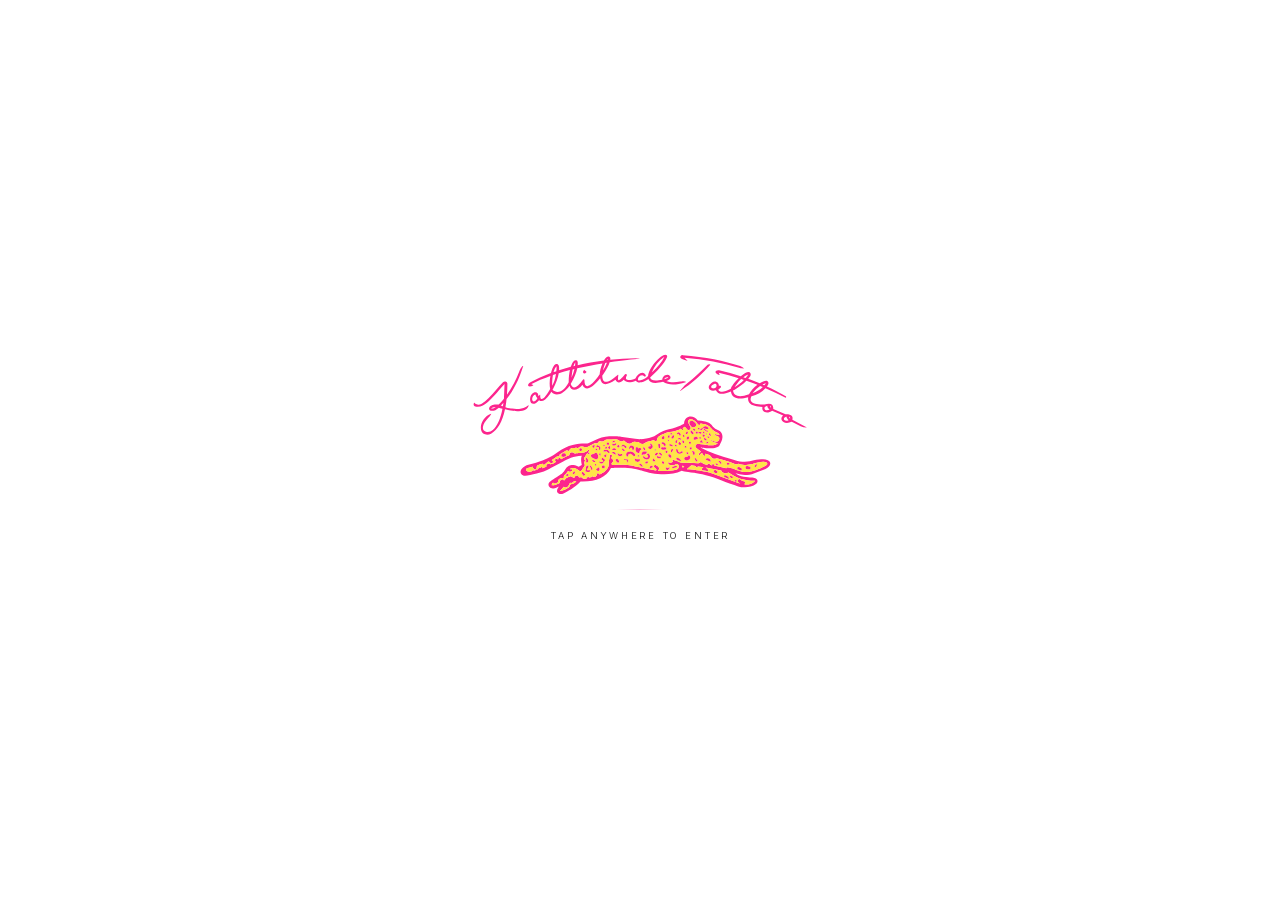
<file: index.html>
<!DOCTYPE html>
<html lang="en">
<head>
  <meta charset="UTF-8" />
  <!-- A dashboard sign-in link that lands on the kiosk belongs to the dashboard.
       Supabase falls back to the site root when it will not honour the exact
       return address; the token is in the URL and the kiosk would ignore it,
       leaving the person signed out (Joshua, 3 Oct 2026). Same deployment,
       token kept. The wall never carries these, so it never fires there. -->
  <script>
    (function () {
      var h = location.hash, q = location.search;
      if (/(^#|&)(access_token|refresh_token|error_code|error_description)=/.test(h) ||
          /[?&](code|token_hash)=/.test(q)) {
        location.replace('dashboard/' + q + h);
      }
    })();
  </script>
  <meta name="viewport" content="width=device-width, initial-scale=1.0, minimum-scale=1.0, maximum-scale=1.0, user-scalable=no" />
  <title>Kattitude Tattoo — Flash Gallery</title>
  <!-- The studio logo's cheetah (assets/brand, from "Kattitude Tattoo Studio Bold.pdf", 9 Oct 2026). -->
  <link rel="icon" type="image/png" sizes="32x32" href="assets/brand/icon-32.png" />
  <link rel="icon" type="image/png" sizes="192x192" href="assets/brand/icon-192.png" />
  <link rel="apple-touch-icon" href="assets/brand/apple-touch-icon.png" />
  <!-- Fonts are bundled (assets/fonts/), not loaded from Google: the wall has
       to look right with the shop's internet down. -->
  <link rel="stylesheet" href="assets/fonts/fonts.css" />
  <link rel="stylesheet" href="styles.css" />
  <link rel="stylesheet" href="gallery.css" />
  <!-- Circular artist headshots. Loaded after gallery.css because it
       overrides the square portrait well defined there. See the note at the
       top of the file: this is a recorded exception to the no-rounded-corners
       rule, alongside the QR container tiles. -->
  <link rel="stylesheet" href="avatars.css" />
</head>
<body>
<!-- FIXED DESIGN CANVAS ───────────────────────────────────────────
     The whole app is laid out at exactly 1080x1920 — the kiosk panel — and
     this wrapper is CSS-scaled to fit whatever screen it lands on. A phone
     therefore shows a literally identical composition, just smaller.

     This is what makes "same on mobile as the kiosk" true by construction:
     every layout decision inside reads clientWidth 1080, so nothing can
     branch on the real viewport. The ONLY code allowed to look at the
     viewport is the scale factor calculation in script.js. -->
<div id="kioskCanvas">

  <!-- SPLASH SCREEN -->
  <div id="splash" role="button" aria-label="Enter gallery">
    <div class="splash-content">
      <img class="splash-logo" src="assets/brand/kattitude-logo-2026.svg" alt="Kattitude Tattoo" />
      <div class="splash-divider"></div>
      <div class="splash-enter">TAP ANYWHERE TO ENTER</div>
    </div>
  </div>

  <!-- HEADER -->
  <header id="header">
    <div class="header-inner">
      <div class="header-side header-side-left">
        <button id="fsExitBtn" class="fs-exit-btn" aria-label="Exit fullscreen">
          <svg viewBox="0 0 24 24" fill="none" stroke="currentColor" stroke-width="1.8" stroke-linecap="round" stroke-linejoin="round">
            <polyline points="4 14 10 14 10 20"/>
            <polyline points="20 10 14 10 14 4"/>
            <line x1="10" y1="14" x2="3" y2="21"/>
            <line x1="21" y1="3" x2="14" y2="10"/>
          </svg>
        </button>
        <!-- Shown only when a sheet was opened from a gallery grid tile. -->
        <button id="sheetBackBtn" class="g-back" aria-label="Back to gallery">
          <svg viewBox="0 0 24 24" fill="none" stroke="currentColor" stroke-width="2.5" stroke-linecap="round" stroke-linejoin="round">
            <polyline points="15 18 9 12 15 6"/>
          </svg>
          <span>Back</span>
        </button>
      </div>
      <img class="header-logo" src="assets/brand/kattitude-logo-2026.svg" alt="Kattitude Tattoo" />
      <div class="header-side header-side-right">
        <div class="sheet-label" id="sheetLabel">SHEET 1 / 4</div>
      </div>
    </div>
  </header>

  <!-- MAIN VIEWER -->
  <main id="viewer">
    <button class="nav-btn nav-prev" id="btnPrev" aria-label="Previous sheet">
      <svg viewBox="0 0 24 24" fill="none" stroke="currentColor" stroke-width="2.5" stroke-linecap="round" stroke-linejoin="round">
        <polyline points="15 18 9 12 15 6"/>
      </svg>
    </button>

    <div class="stage" id="stage">
      <div class="stage-inner" id="stageInner">
        <img id="sheetImg" src="" alt="Flash Sheet" draggable="false" />
      </div>
    </div>

    <button class="nav-btn nav-next" id="btnNext" aria-label="Next sheet">
      <svg viewBox="0 0 24 24" fill="none" stroke="currentColor" stroke-width="2.5" stroke-linecap="round" stroke-linejoin="round">
        <polyline points="9 18 15 12 9 6"/>
      </svg>
    </button>
  </main>

  <!-- FOOTER -->
  <footer id="footer">
    <!-- Who made the sheet on screen (17 Oct 2026, Joshua: artists don't
         always put their name on a sheet, so a customer in View All couldn't
         tell whose it was). Filled by gallery.js on every slide; empty and
         hidden for a sheet with no artist. -->
    <div class="sheet-credit" id="sheetCredit" hidden></div>
    <div class="dots" id="dots"></div>
    <!-- Invariant 1: arrow buttons are the navigation. The touch driver turns
         HID into MOUSE events, so touchstart/touchmove may never fire and a
         swipe can simply do nothing. Telling a customer to swipe on this
         hardware is instructing them to use a control that might not exist. -->
    <p class="footer-hint">Use the arrows to browse</p>
  </footer>

  <!-- QR CODE — links to the online gallery -->
  <div class="qr-badge" id="qrBadge" role="img" aria-label="QR code linking to the online Kattitude Tattoo flash gallery"></div>

  <!-- GALLERY (home / grid / detail). Stays empty and hidden when the catalog
       has no individual designs, which is the studio's state today — the
       kiosk then runs the linear sheet viewer above, unchanged. -->
  <div id="gallery"></div>

</div><!-- /#kioskCanvas -->

  <script src="assets/lib/qrcode.js"></script>
  <script src="config.js"></script>
  <script src="data.js"></script>
  <script src="catalog.js"></script>
  <script src="screensaver.js"></script>
  <script src="gallery.js"></script>
  <!-- Adds the artist's headshot to the Follow panel. Purely additive: it
       watches for the panel and decorates it, and every failure path inside
       is swallowed, so a fault here cannot take the gallery down with it. -->
  <script src="avatars.js"></script>
  <script src="script.js"></script>
</body>
</html>
</file>
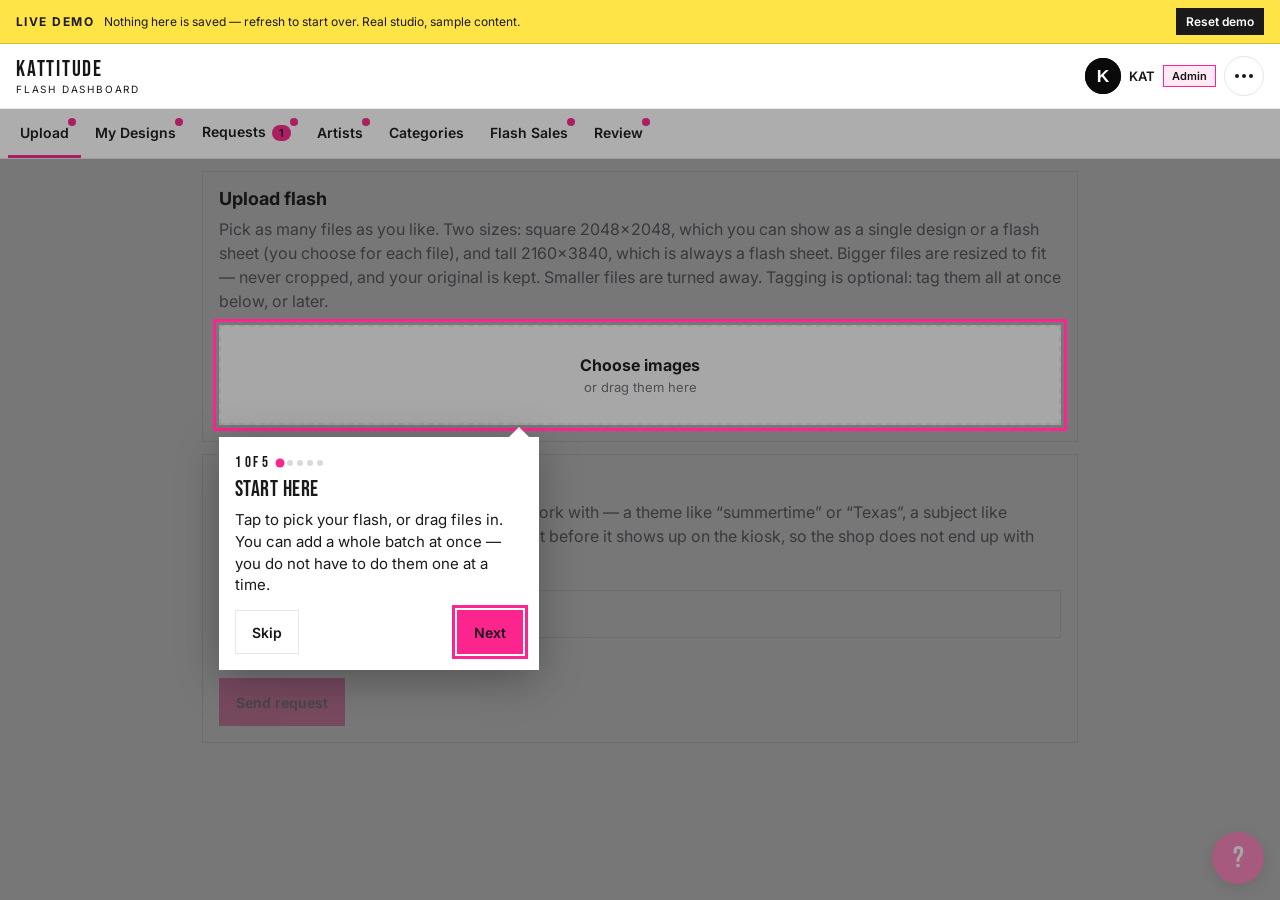
<file: dashboard/demo.html>
<!DOCTYPE html>
<html lang="en">
<head>
<meta charset="UTF-8" />
<meta name="viewport" content="width=device-width, initial-scale=1" />
<title>Kattitude — Flash Dashboard (Live Demo)</title>
<link rel="preconnect" href="https://fonts.googleapis.com" />
<link rel="preconnect" href="https://fonts.gstatic.com" crossorigin />
<link href="https://fonts.googleapis.com/css2?family=Bebas+Neue&family=Inter:wght@400;600;700&display=swap" rel="stylesheet" />
<link rel="stylesheet" href="dashboard.css" />
<link rel="stylesheet" href="requests.css" />
<link rel="stylesheet" href="avatar.css" />
<link rel="stylesheet" href="tour.css" />
<style>
#demoBanner {
  position: sticky; top: 0; z-index: 60;
  display: flex; align-items: center; gap: 10px; flex-wrap: wrap;
  padding: 8px 16px;
  background: #FFE448; color: #1a1a1a;
  font: 600 12px/1.3 'Inter', sans-serif;
  border-bottom: 1px solid rgba(0,0,0,0.18);
}
#demoBanner strong { letter-spacing: .12em; }
#demoBanner span { font-weight: 400; }
#demoBanner button {
  margin-left: auto; padding: 6px 10px;
  font: 600 12px 'Inter', sans-serif;
  background: #1a1a1a; color: #fff; border: 0; border-radius: 0; cursor: pointer;
}
/* The app's own sticky bars must sit below the banner, not under it. */
#topbar { top: 37px; }
#tabs { top: 94px; }
</style>
</head>
<body>
<div id="demoBanner">
  <strong>LIVE DEMO</strong>
  <span>Nothing here is saved &mdash; refresh to start over. Real studio, sample content.</span>
  <button type="button" onclick="window.KATTITUDE_DEMO.reset()">Reset demo</button>
</div>

<!-- This is the STUDIO TOOL, not the kiosk. Deliberately a different shape:
     normal responsive layout, mobile-first, browser chrome intact. The
     kiosk's fixed 1080x1920 canvas is a wall-panel concern and must never be
     applied here — artists use this on phones between clients. -->

<header id="topbar" hidden>
  <div class="brand">KATTITUDE<span>flash dashboard</span></div>
  <div class="who">
    <!-- Your own photo. Tapping it is how you change it — there is no
         profile tab, because a fifth tab is a fifth thing to learn and this
         is the control you would reach for anyway.

         The avatar STAYS in the bar. topbar-menu.js folds every button in
         here behind a "..." menu, but not this one: it is identity, not an
         action, and the tutorial's my-photo step points straight at it. -->
    <button id="myAvatar" class="avatar-btn" hidden></button>
    <span id="whoName"></span>
    <span id="whoRole" class="pill"></span>
    <!-- view-as.js appends its "View as artist" toggle here, for admins only,
         and topbar-menu.js moves it into the overflow panel alongside Sign
         out. Nothing needs to be added to this markup to fold a new control
         away — putting a button in .who is enough. -->
    <button id="signOut" class="btn btn-quiet">Sign out</button>
  </div>
</header>

<nav id="tabs" hidden>
  <button class="tab is-active" data-view="upload">Upload</button>
  <button class="tab" data-view="designs">My Designs</button>
  <!-- Deliberately NOT admin-only: artists use this tab to ask, admins use
       the same tab to answer. -->
  <button class="tab" data-view="requests">Requests</button>
  <button class="tab admin-only" data-view="artists" hidden>Artists</button>
  <button class="tab admin-only" data-view="categories" hidden>Categories</button>
  <!-- A flash sale is Kat's to create, never an artist request. Handled by
       flash-sales.js, which takes this tab's click handler after app.js has
       bound its own — app.js has no renderer for this view.

       HOW TO WITHHOLD A FEATURE FOR A TUTORIAL TEST, since the obvious way
       used not to work: add an inline display:none here. That hides the tab
       from the tour as well as from the eye, but ONLY because tour.js now
       checks whether a tab is genuinely on screen before walking into it.
       Before that fix it clicked straight through and taught the step during
       the very run meant to withhold it. -->
  <button class="tab admin-only" data-view="flashsales" hidden>Flash Sales</button>
  <button class="tab admin-only" data-view="review" hidden>Review</button>
</nav>

<main id="app">
  <!-- Starts hidden, like every other pane. app.js unhides it only after
       getSession() comes back with no session. Shipping it visible meant
       somebody arriving on a magic link was shown "Email me a sign-in link"
       for the length of the token exchange — the one screen that makes a
       working link look broken.

       In the demo this never appears: demo-backend.js answers getSession()
       with a session, so the app goes straight to the dashboard. It is kept
       because it is part of what a client is being shown. -->
  <section id="signin" class="pane" hidden>
    <div class="card signin-card">
      <h1>Flash Dashboard</h1>
      <p class="muted">
        Sign in with your studio email. We'll send a link — no password to
        remember, and nothing for anyone to steal.
      </p>

      <!-- DO NOT WRAP THIS IN A <form>, AND DO NOT GIVE IT name="email".
           That was tried and reverted. Both are what Safari reads as a LOGIN
           form, and a login form gets the Passwords/keychain strip — the very
           thing this page has no use for, since there is no password. What is
           wanted here is the CONTACT autofill: the work/other addresses off
           your own card, which is what autocomplete="email" on a standalone
           field asks for.

           NO inputmode either. It used to say inputmode="email" on top of
           type="email", which is redundant — and it is where the emoji
           keyboard came from: iOS remembers the last keyboard for fields it
           treats as generic text, while the dedicated email keyboard is its
           own type and does not carry the emoji plane over. type drives the
           keyboard on its own.

           autocapitalize/autocorrect/spellcheck are off so the
           text-prediction strip cannot take the place of the autofill strip.

           app.js sends on Enter via its own keydown listener, so nothing here
           needs a submit path. -->
      <label for="email">Email</label>
      <input id="email" type="email"
             autocomplete="email"
             autocapitalize="none" autocorrect="off" spellcheck="false"
             enterkeyhint="go"
             placeholder="you@example.com" />

      <!-- type="button" is not required while there is no form around it, but
           it is correct, and it disarms the trap for whoever adds one back:
           a <button> with no type defaults to submit and would reload the
           page. -->
      <button id="sendLink" class="btn btn-primary" type="button">Email me a sign-in link</button>

      <p id="signinMsg" class="msg"></p>
      <p class="muted small">
        Not seeing it? Check spam. The link works once and expires after an
        hour.
      </p>
    </div>
  </section>

  <section id="view-upload" class="pane" hidden></section>
  <section id="view-designs" class="pane" hidden></section>
  <section id="view-requests" class="pane" hidden></section>
  <section id="view-artists" class="pane" hidden></section>
  <section id="view-categories" class="pane" hidden></section>
  <section id="view-flashsales" class="pane" hidden></section>
  <section id="view-review" class="pane" hidden></section>
</main>

<div id="toast" class="toast" hidden></div>

<!-- The replay affordance: one small question mark, bottom right, always
     there. Tap it and it walks the screen you are on. It is deliberately not
     a menu item and not a text link — somebody who is lost is not going to go
     looking in a menu. Styled in tour.css. -->
<button id="howThisWorks" aria-label="Show me how this works" title="How this works" hidden>?</button>

<!-- THE ONE SUBSTANTIVE DIFFERENCE FROM index.html: the Supabase library is
     not loaded at all, and this shim stands in its place. It must come first,
     because config.js and dash-client.js both reach for window.supabase. -->
<script src="demo-backend.js"></script>
<script src="config.js"></script>
<!-- dash-client.js hands avatar.js and tour.js a Supabase client that shares
     app.js's session without competing to refresh it. It must load first. -->
<script src="dash-client.js"></script>
<script src="image-read.js"></script>
<script src="avatar.js"></script>
<script src="my-avatar.js"></script>
<!-- artists-tab.js defines window.ArtistsTab and must load BEFORE app.js,
     which wires it up during sign-in. -->
<script src="artists-tab.js"></script>
<script src="app.js"></script>
<!-- These bind to the document, or take over a tab app.js has already bound,
     so they load AFTER it and it does not know they exist. -->
<script src="category-suggest.js"></script>
<script src="flash-sales.js"></script>
<!-- tour.js watches for the top bar unhiding, so it loads late and does not
     need app.js to know it exists. -->
<script src="tour.js"></script>
<!-- topbar-menu.js folds the header's controls into an overflow panel. It
     watches .who rather than assuming it runs last, so it does not care that
     view-as.js adds its button after sign-in — but it is placed before
     view-as.js anyway, so the panel exists by the time that button arrives
     and the toggle never flashes in the bar first. -->
<script src="topbar-menu.js"></script>
<!-- view-as.js LAST: it rebinds the "?" so help answers with whichever script
     the current view calls for, and the last binding is the one that wins. -->
<script src="view-as.js"></script>
</body>
</html>
</file>
<file: assets/fonts/fonts.css>
/* Bundled web fonts — the wall must not need the internet (Joshua, 2 Oct 2026:
   "if the internet goes out the kiosk doesn't go down with it").
   Bebas Neue and Inter, both SIL Open Font License 1.1 (see OFL-Inter.txt, OFL-BebasNeue.txt).
   Latin + Latin Extended only; generated from Google Fonts' css2 API. */

/* latin-ext */
@font-face {
  font-family: 'Bebas Neue';
  font-style: normal;
  font-weight: 400;
  font-display: swap;
  src: url(bebas-neue-latin-ext.woff2) format('woff2');
  unicode-range: U+0100-02BA, U+02BD-02C5, U+02C7-02CC, U+02CE-02D7, U+02DD-02FF, U+0304, U+0308, U+0329, U+1D00-1DBF, U+1E00-1E9F, U+1EF2-1EFF, U+2020, U+20A0-20AB, U+20AD-20C0, U+2113, U+2C60-2C7F, U+A720-A7FF;
}
/* latin */
@font-face {
  font-family: 'Bebas Neue';
  font-style: normal;
  font-weight: 400;
  font-display: swap;
  src: url(bebas-neue-latin.woff2) format('woff2');
  unicode-range: U+0000-00FF, U+0131, U+0152-0153, U+02BB-02BC, U+02C6, U+02DA, U+02DC, U+0304, U+0308, U+0329, U+2000-206F, U+20AC, U+2122, U+2191, U+2193, U+2212, U+2215, U+FEFF, U+FFFD;
}
/* latin-ext */
@font-face {
  font-family: 'Inter';
  font-style: normal;
  font-weight: 300;
  font-display: swap;
  src: url(inter-latin-ext.woff2) format('woff2');
  unicode-range: U+0100-02BA, U+02BD-02C5, U+02C7-02CC, U+02CE-02D7, U+02DD-02FF, U+0304, U+0308, U+0329, U+1D00-1DBF, U+1E00-1E9F, U+1EF2-1EFF, U+2020, U+20A0-20AB, U+20AD-20C0, U+2113, U+2C60-2C7F, U+A720-A7FF;
}
/* latin */
@font-face {
  font-family: 'Inter';
  font-style: normal;
  font-weight: 300;
  font-display: swap;
  src: url(inter-latin.woff2) format('woff2');
  unicode-range: U+0000-00FF, U+0131, U+0152-0153, U+02BB-02BC, U+02C6, U+02DA, U+02DC, U+0304, U+0308, U+0329, U+2000-206F, U+20AC, U+2122, U+2191, U+2193, U+2212, U+2215, U+FEFF, U+FFFD;
}
/* latin-ext */
@font-face {
  font-family: 'Inter';
  font-style: normal;
  font-weight: 400;
  font-display: swap;
  src: url(inter-latin-ext.woff2) format('woff2');
  unicode-range: U+0100-02BA, U+02BD-02C5, U+02C7-02CC, U+02CE-02D7, U+02DD-02FF, U+0304, U+0308, U+0329, U+1D00-1DBF, U+1E00-1E9F, U+1EF2-1EFF, U+2020, U+20A0-20AB, U+20AD-20C0, U+2113, U+2C60-2C7F, U+A720-A7FF;
}
/* latin */
@font-face {
  font-family: 'Inter';
  font-style: normal;
  font-weight: 400;
  font-display: swap;
  src: url(inter-latin.woff2) format('woff2');
  unicode-range: U+0000-00FF, U+0131, U+0152-0153, U+02BB-02BC, U+02C6, U+02DA, U+02DC, U+0304, U+0308, U+0329, U+2000-206F, U+20AC, U+2122, U+2191, U+2193, U+2212, U+2215, U+FEFF, U+FFFD;
}
/* latin-ext */
@font-face {
  font-family: 'Inter';
  font-style: normal;
  font-weight: 600;
  font-display: swap;
  src: url(inter-latin-ext.woff2) format('woff2');
  unicode-range: U+0100-02BA, U+02BD-02C5, U+02C7-02CC, U+02CE-02D7, U+02DD-02FF, U+0304, U+0308, U+0329, U+1D00-1DBF, U+1E00-1E9F, U+1EF2-1EFF, U+2020, U+20A0-20AB, U+20AD-20C0, U+2113, U+2C60-2C7F, U+A720-A7FF;
}
/* latin */
@font-face {
  font-family: 'Inter';
  font-style: normal;
  font-weight: 600;
  font-display: swap;
  src: url(inter-latin.woff2) format('woff2');
  unicode-range: U+0000-00FF, U+0131, U+0152-0153, U+02BB-02BC, U+02C6, U+02DA, U+02DC, U+0304, U+0308, U+0329, U+2000-206F, U+20AC, U+2122, U+2191, U+2193, U+2212, U+2215, U+FEFF, U+FFFD;
}
</file>
<file: styles.css>
/* ─── Cursor: hidden on the panel, present for anyone holding a mouse ─────
 *
 * The wall kiosk is a touchscreen, and a pointer floating over it looks like
 * a fault rather than a feature. So the cursor is hidden by default.
 *
 * But this same build is what gets shown as a DEMO on a laptop, and there
 * `cursor: none` means a visitor cannot see what they are about to click on
 * the one page whose whole job is being clicked.
 *
 * `hover: hover` and `pointer: fine` together mean a real pointing device is
 * attached. A touchscreen panel reports neither, so the wall is unaffected —
 * and if a mouse ever IS plugged into the kiosk, showing the cursor is the
 * correct behaviour, not a regression.
 *
 * Deliberately a capability query and NOT a viewport width. A width query
 * would fire on a demo laptop and a phone alike while missing the actual
 * distinction, which is exactly the mistake the deleted QR media query made
 * further down this file.
 *
 * [13 Oct 2026 — Joshua: "I don't want to see an arrow or a hand when the
 * kiosk is open."] The wall Mac DOES report a fine pointer — Touch Up drives
 * the system mouse, and a trackpad is paired — so the query above showed the
 * cursor on the wall itself. The wall is now told apart by WHERE the page is
 * served from: the studio server's injected studio-server.js adds
 * `kiosk-wall` to <html> on localhost only. There the cursor is always none;
 * the public phone page on Vercel (and the tunnel) keep the rules below.
 */
* { cursor: none !important; }

@media (hover: hover) and (pointer: fine) {
  html:not(.kiosk-wall) * { cursor: auto !important; }
  /* `auto` on a <button> is an arrow, and the chevrons and dots are divs that
     would otherwise offer no affordance at all. */
  html:not(.kiosk-wall) :is(a, button, .nav-btn, .dot, .qr-badge, [role="button"]) { cursor: pointer !important; }
  html:not(.kiosk-wall) .stage { cursor: grab !important; }
  html:not(.kiosk-wall) .stage.dragging { cursor: grabbing !important; }
}

/* ─── Variables ─────────────────────────────────────────────────────────── */
:root {
  --bg:        #ffffff;
  --surface:   #f7f7f7;
  --pink:      #FC258D;

  /* ONE PINK, THE LOGO'S (Joshua, 17 Oct 2026: "everything needs to use the
     logo's pink"). --pink-card used to be a deeper #C2156F for white text;
     it is the logo pink now, and the text on it follows CLAUDE.md's rule:
     white only when large (≥24px, or bold ≥18.66px — 3.63:1), otherwise
     black (#1a1a1a, 4.80:1). tools/verify-logo-pink.js enforces both. */
  --pink-card: #FC258D;

  /* The 2026 logo's own yellow, exactly (was #FDE446, sampled from the old
     logo). Never text on the pink: 2.84:1. */
  --yellow:    #FFE448;
  --gold:      #FFE448;

  /* Same hue held, value dropped until it reads as type. Not currently used —
     kept here because the logo yellow scores ~1.3:1 on white, so any label that has
     to be legible on a light surface needs either this or a dark pill behind
     it. */
  --gold-ink:  #8A790D;

  --text:      #1a1a1a;
  --text-dim:  rgba(26,26,26,0.4);
  --pink-dim:  rgba(252,37,141,0.35);
  --yellow-dim: rgba(255,228,72,0.45);
}

/* ─── Reset & base ──────────────────────────────────────────────────────── */
*, *::before, *::after { box-sizing: border-box; margin: 0; padding: 0; }

html, body {
  width: 100%;
  height: 100vh;
  height: 100dvh;
  overflow: hidden;
  background: var(--bg);
  color: var(--text);
  font-family: 'Inter', sans-serif;
  -webkit-tap-highlight-color: transparent;
  touch-action: none;
  user-select: none;
  margin: 0;
  padding: 0;
}

/* ─── Fixed design canvas ────────────────────────────────────────────────
 * Everything is authored at the kiosk's exact 1080x1920 and scaled to fit.
 * `transform` also makes this the containing block for position:fixed
 * descendants, so the splash, the gallery and the QR badge all pin to the
 * canvas rather than the browser viewport — which is what keeps them in the
 * composition instead of escaping it on a phone.
 *
 * --app-scale is set by script.js. It is the only viewport-derived number
 * in the entire app. */
#kioskCanvas {
  position: absolute;
  top: 0;
  left: 50%;
  margin-left: -540px;
  width: 1080px;
  height: 1920px;
  transform-origin: top center;
  transform: scale(var(--app-scale, 1));
  display: flex;
  flex-direction: column;
  background: var(--bg);
  overflow: hidden;
}

/* ─── Splash screen (white brand background, logo top-centered) ─────────── */
#splash {
  /* absolute, not fixed: it fills the 1080x1920 canvas. vw/vh units would
     measure the real viewport and break out of the composition. */
  position: absolute;
  inset: 0;
  width: 100%;
  height: 100%;
  z-index: 1000;
  background: var(--bg);
  display: flex;
  flex-direction: column;
  align-items: center;
  justify-content: center;
  cursor: pointer;
  touch-action: none;
  transition: opacity 0.55s ease;
}

#splash.hidden {
  opacity: 0;
  pointer-events: none;
}

/* Coming back from the screensaver the splash appears at once, never fades
   in: a fade-in would show the old kiosk view through it (script.js,
   exitScreensaver). Removed again two frames later. */
#splash.instant { transition: none; }

.splash-content {
  width: 100%;
  display: flex;
  flex-direction: column;
  align-items: center;
  gap: 28px;
  text-align: center;
  padding: 40px;
}

.splash-logo {
  /* 720px, was 620. The 2026 logo (9 Oct) is wider — 2.35:1 against the old
     1.68:1 — and has no "Studio" line, so at the old width it read small;
     720 keeps about the same area on the splash. */
  width: 720px;
  height: auto;
  animation: logo-breathe 4s ease-in-out infinite;
}

@keyframes logo-breathe {
  0%, 100% { filter: drop-shadow(0 0 14px rgba(252,37,141,0.12)); }
  50%       { filter: drop-shadow(0 0 26px rgba(252,37,141,0.30)); }
}

.splash-divider {
  width: 100px;
  height: 1px;
  background: linear-gradient(90deg, transparent, var(--pink), transparent);
  opacity: 0.6;
}

.splash-enter {
  font-family: 'Inter', sans-serif;
  font-weight: 300;
  font-size: 20px;
  color: var(--text);
  letter-spacing: 0.3em;
  text-transform: uppercase;
  padding: 14px 44px;
  animation: enter-pulse 2.8s ease-in-out infinite;
}

@keyframes enter-pulse {
  0%, 100% { opacity: 1; }
  50%       { opacity: 0.5; }
}

/* ─── Layout skeleton: header / viewer / footer ─────────────────────────── */
#header {
  position: relative;
  /* 11, not 10: the header holds the sheet viewer's Back button, which sits
     at the bottom of the canvas. At 10 the tray (#footer, also 10, later in
     the DOM) painted over its lower half — Joshua, 9 Oct 2026: "back button
     is behind the 'use the arrows to browse' tray". */
  z-index: 11;
  flex: 0 0 auto;
  padding: 12px 20px 10px;
  background: var(--surface);
  touch-action: none;
}

#viewer {
  position: relative;
  z-index: 5;
  flex: 1 1 0;
  min-height: 0;
  display: flex;
  align-items: stretch;
  overflow: hidden;
  background: var(--bg);
  touch-action: none;
}

#footer {
  position: relative;
  z-index: 10;
  flex: 0 0 auto;
  padding: 10px 20px 14px;
  box-sizing: border-box;
  background: var(--surface);
  display: flex;
  flex-direction: column;
  align-items: center;
  gap: 7px;
  touch-action: none;
}

/* ─── Header content ────────────────────────────────────────────────────── */
.header-inner {
  display: flex;
  align-items: center;
  justify-content: space-between;
  gap: 16px;
}

.header-side {
  flex: 1 1 0;
  min-width: 0;
  display: flex;
  align-items: center;
}

.header-side-left { justify-content: flex-start; }
.header-side-right { justify-content: flex-end; }

.header-logo {
  flex: 0 0 auto;
  height: 56px;
  width: auto;
  object-fit: contain;
  display: block;
}

/* Fullscreen exit button — hidden until in-fullscreen */
.fs-exit-btn {
  display: none;
  align-items: center;
  justify-content: center;
  width: 38px;
  height: 38px;
  background: transparent;
  border: none;
  border-radius: 0;
  color: var(--text-dim);
  cursor: pointer;
  flex-shrink: 0;
  transition: color 0.15s, border-color 0.15s;
}

.fs-exit-btn svg { width: 18px; height: 18px; }

.fs-exit-btn:active {
  color: var(--pink);
}

body.in-fullscreen .fs-exit-btn { display: flex; }

/* ─── Screensaver mode — hide static chrome, full-bleed slideshow ───────── */
body.screensaver #header,
body.screensaver #footer,
body.screensaver .qr-badge,
body.screensaver .nav-btn {
  display: none;
}

.sheet-label {
  font-family: 'Inter', sans-serif;
  font-weight: 600;
  font-size: 16px;
  /* Black type, was yellow (9 Oct 2026: hard to read on the light-grey
     header — ~1.4:1). Ink on the header surface is ~17:1. */
  color: var(--text);
  letter-spacing: 0.12em;
  white-space: nowrap;
}

/* ─── Stage (pan/zoom area) ─────────────────────────────────────────────── */
.stage {
  flex: 1 1 0;
  min-width: 0;
  position: relative;
  overflow: hidden;
  display: flex;
  align-items: center;
  justify-content: center;
  cursor: grab;
  background: var(--bg);
  touch-action: none;   /* prevent browser from claiming scroll/zoom gestures */
}

.stage.dragging { cursor: grabbing; }

.stage-inner {
  width: 100%;
  height: 100%;
  transform-origin: 0 0;
  will-change: transform;
  transition: none;
}

#sheetImg {
  display: block;
  width: 100%;
  height: 100%;
  object-fit: contain;
  pointer-events: none;
}

/* ─── Nav buttons — bare floating chevrons, no box ──────────────────────── */
.nav-btn {
  position: absolute;
  top: 50%;
  transform: translateY(-50%);
  z-index: 20;
  width: 72px;
  height: 160px;
  display: flex;
  align-items: center;
  justify-content: center;
  background: transparent;
  border: none;
  color: var(--pink);
  cursor: pointer;
  touch-action: none;
  -webkit-tap-highlight-color: transparent;
  transition: transform 0.12s, opacity 0.12s;
}

.nav-btn svg {
  width: 48px;
  height: 48px;
  /* thin shadow so chevron stays visible over any image content */
  filter: drop-shadow(0 1px 3px rgba(0,0,0,0.18));
}

.nav-btn:active {
  transform: translateY(-50%) scale(0.82);
  opacity: 0.65;
}

.nav-prev { left: 6px; }
.nav-next { right: 6px; }

.nav-btn.hidden { opacity: 0; pointer-events: none; touch-action: none; }

/* ─── Dots — dark on white surface ─────────────────────────────────────── */
.dots { display: flex; gap: 10px; align-items: center; }

.dot {
  width: 10px;
  height: 10px;
  border-radius: 50%;
  background: rgba(26,26,26,0.22);
  border: none;
  transition: background 0.2s, transform 0.2s, border-color 0.2s;
  cursor: pointer;
  padding: 0;
}

.dot.active {
  background: var(--pink);
  transform: scale(1.35);
}

/* When Back is shown, the tray is tall enough to hold it on the right — fully
 * inside the tray, never over the sheet and never under the tray. */
body.sheets-has-back #footer { min-height: 144px; justify-content: center; }

.footer-hint {
  font-family: 'Inter', sans-serif;
  font-weight: 300;
  font-size: 14px;
  color: var(--text-dim);
  letter-spacing: 0.05em;
  text-align: center;
}

/* ─── Zoom badge — dark pill floating over white stage ──────────────────── */
#zoomBadge {
  position: absolute;
  bottom: 14px;
  right: 18px;
  z-index: 30;
  font-family: 'Inter', sans-serif;
  font-weight: 600;
  font-size: 13px;
  color: #f5f5f5;
  background: rgba(20,20,20,0.82);
  border: none;
  border-radius: 0;
  padding: 3px 9px;
  pointer-events: none;
  opacity: 0;
  transition: opacity 0.3s;
}

#zoomBadge.visible { opacity: 1; }

/* ─── QR badge — subtle, fixed to the screen's bottom-left corner ───────── */
.qr-badge {
  position: absolute;
  left: 16px;
  bottom: 26px;   /* clears the caption beneath it */
  z-index: 40;
  width: 138px;
  height: 138px;
  /* 15px = a 4-module quiet zone (108px code, 3.7px module). The SVG is the
     bare 29x29 matrix with no margin of its own, so this padding is the only
     quiet zone the code has; at the old 10px it was 2.5 modules, under spec. */
  padding: 15px;
  background: #ffffff;
  border: none;
  /* The one deliberate exception to the no-rounded-corners rule, and it is
     the CONTAINER only — the white tile the code sits on. The code's own
     modules stay hard-edged squares. Rounding the tile cannot affect
     decoding: with a 15px (4-module) quiet zone the code's corner sits well
     inside the arc, which only starts eating the code once the radius
     exceeds about 3.4x the padding. Rounding the MODULES is a different and
     riskier thing — see the note at .g-card-qr in gallery.css. */
  border-radius: 12px;   /* container only; rounded is allowed (Joshua, 2 Oct 2026) */
  display: flex;
  align-items: center;
  justify-content: center;
  box-shadow: none;   /* a translucent black shadow is grey; separate by fill */
  pointer-events: none;
}

.qr-badge svg {
  width: 100%;
  height: 100%;
  display: block;
}

/* DELETED: @media (max-width: 768px) { .qr-badge, #qrBadge { display: none } }
 *
 * This is the rule that kept "losing" the artist QR. Three things were wrong
 * with it:
 *
 *   1. It matched `.qr-badge` as a CLASS, so it caught the artist's inline
 *      Instagram code in the Follow panel, not just the studio badge it was
 *      written for. `!important` meant nothing downstream could put it back.
 *   2. Media queries measure the REAL viewport, never the 1080x1920 canvas.
 *      So it fired on a phone and not on the kiosk — the code was present on
 *      the wall and absent on Joshua's phone at the same time, which is
 *      exactly why it kept looking fixed and then broken again.
 *   3. Its premise expired. It was written when the only QR was "scan to
 *      browse this same gallery on your phone", which is indeed pointless on
 *      a phone. The QR is now a per-artist Instagram link — useful on any
 *      screen — and the canvas rule says one composition everywhere.
 *
 * Do not reintroduce a viewport-width rule for QR visibility. If a QR ever
 * needs hiding, hide it by ID for a specific mode. */

/* ─── Sheet-flip transitions ─────────────────────────────────────────────── */
.stage-inner.slide-out-left  { transition: transform 0.45s ease-in;  transform: translate(calc(-100% - 40px), 0) !important; }
.stage-inner.slide-out-right { transition: transform 0.45s ease-in;  transform: translate(calc( 100% + 40px), 0) !important; }
.stage-inner.slide-in-right  { transition: none;                     transform: translate(calc( 100% + 40px), 0) !important; }
.stage-inner.slide-in-left   { transition: none;                     transform: translate(calc(-100% - 40px), 0) !important; }
.stage-inner.slide-center    { transition: transform 0.45s ease-out; transform: translate(0, 0) !important; }


/* ─── Attract loop (video + flash reel) ──────────────────────────────────── */
.attract-stage {
  position: absolute;
  inset: 0;
  z-index: 900;
  background: #fff;
  display: none;
  pointer-events: none;   /* any touch falls through to the global dismiss */
}

body.attract .attract-stage { display: block; }

/* Two stacked layers so a new item can be painted BEFORE the old one is torn
   down. Removing first is what produces the black flash between items, and on
   a wall panel a black flash reads as a fault rather than a transition. */
.attract-layer {
  position: absolute;
  inset: 0;
  opacity: 0;
  transition: opacity 0.6s ease;
  display: flex;
  align-items: center;
  justify-content: center;
  background: #fff;
}

.attract-layer.is-front { opacity: 1; }

.attract-media {
  width: 100%;
  height: 100%;
  object-fit: contain;   /* never crop someone's flash to fill the panel */
  display: block;
}

/* While the reel is running the legacy sheet viewer stays out of the way. */
body.attract #header,
body.attract #footer,
body.attract .nav-btn,
body.attract .qr-badge,
body.attract .qr-caption { display: none !important; }
</file>
<file: gallery.css>
/* Flash Gallery — browse UI styles (home / grid / detail)
 *
 * Loaded after styles.css and scoped entirely under #gallery or the
 * body.mode-* classes, so nothing here can alter the legacy sheet viewer.
 * Sized for the kiosk's 1080x1920 portrait panel; degrades to phone widths
 * for previewing.
 */

/* ── Mode switching ───────────────────────────────────────────────────────
 * Exactly one experience is visible. Defaults keep the legacy viewer showing
 * so that if this stylesheet or gallery.js ever fails to load, the kiosk
 * falls back to the thing that works rather than to a blank screen. */
#gallery { display: none; }

body.mode-gallery #gallery {
  display: flex;
  flex-direction: column;
  position: absolute;
  inset: 0;
  z-index: 20;
  background: var(--bg);
}

body.mode-gallery #header,
body.mode-gallery #viewer,
body.mode-gallery #footer,
body.mode-gallery #qrBadge { display: none; }

body.mode-sheets #gallery { display: none; }

/* The attract loop takes over the whole screen in either mode. */
body.screensaver #gallery { display: none !important; }
body.screensaver #viewer  { display: flex !important; }

/* Back-to-gallery control, only when a sheet was opened from a grid tile. */
#sheetBackBtn { display: none; }
body.sheets-has-back #sheetBackBtn { display: inline-flex; }

/* ── Placeholder-content banner ───────────────────────────────────────────
 * Loud on purpose. Seed art in a screenshot is otherwise indistinguishable
 * from real flash, and this is going on a wall in a shop. */
.g-seedbanner {
  flex: 0 0 auto;
  background: var(--pink);
  color: var(--text);           /* small text on the logo pink is black (4.80:1) */
  font-size: 14px;
  font-weight: 600;
  letter-spacing: 0.14em;
  text-transform: uppercase;
  text-align: center;
  padding: 8px 14px;
}

/* ── Top bar ──────────────────────────────────────────────────────────── */
.g-topbar {
  position: relative;
  flex: 0 0 auto;
  display: flex;
  flex-direction: column;
  align-items: center;
  justify-content: center;
  gap: 6px;
  padding: 18px 20px 14px;
  background: var(--surface);
  min-height: 96px;
}

/* Centred and large — the brand is the first thing read from across a room.
   Absolutely positioning the back control keeps the logo optically centred
   instead of shoved off-axis by a button on one side only. */
.g-topbar-logo {
  /* 104px, was 128: the old logo's 128 included a "Studio" line; the 2026
     logo has none and is wider, so 104 keeps the script and cheetah the same
     size and the header no heavier. */
  height: 104px;
  width: auto;
  max-width: 76%;
  object-fit: contain;
  display: block;
}

.g-topbar-title {
  font-family: 'Bebas Neue', 'Inter', sans-serif;
  font-size: 40px;
  letter-spacing: 0.06em;
  color: var(--text);
  white-space: nowrap;
  overflow: hidden;
  text-overflow: ellipsis;
}

/* Persistent, large, top-left (PRD §3.2). 96px wide clears the 44px minimum
   touch target with room for a gloved or imprecise finger. */
.g-back {
  position: absolute;
  left: 14px;
  top: 50%;
  transform: translateY(-50%);
  z-index: 2;
  display: inline-flex;
  align-items: center;
  gap: 6px;
  min-width: 96px;
  min-height: 52px;
  padding: 0 18px 0 12px;
  background: var(--pink);
  border: none;
  border-radius: 0;
  color: #fff;
  font-family: 'Inter', sans-serif;
  font-size: 17px;
  font-weight: 600;
  letter-spacing: 0.06em;
  flex: 0 0 auto;
  transition: transform 0.1s, background 0.1s;
}

.g-back svg { width: 22px; height: 22px; }
/* Pressed: the same logo pink, darkened by a filter — there is no second pink. */
.g-back.pressed { transform: translateY(-50%) scale(0.94); background: var(--pink); filter: brightness(0.86); }

/* BACK AT THE BOTTOM (9 Oct 2026 — Joshua: "move the back button to the
 * bottom of the screen"). Every Back on the kiosk — page headers, the single-
 * design lightbox and the sheet viewer — sits at the bottom-right of the
 * canvas, where a hand reaches on the wall. Bottom-right because the sheet
 * viewer already uses the bottom-left (its QR) and the bottom-centre (its
 * dots); one position everywhere beats a different spot per page.
 * position: fixed pins to #kioskCanvas, which is transformed (styles.css), so
 * this is the canvas bottom on the wall and on a phone alike. Larger than
 * before: 96px tall on a 1080 canvas. Square corners, pink, per the rules. */
.g-back,
.g-back.g-back-detail,
#sheetBackBtn.g-back {
  position: fixed;
  left: auto;
  top: auto;
  right: 28px;
  bottom: 24px;
  transform: none;
  z-index: 60;
  min-width: 210px;
  min-height: 96px;
  padding: 0 36px 0 26px;
  justify-content: center;
  gap: 10px;
  font-size: 28px;
}
.g-back svg { width: 32px; height: 32px; }
/* Colour only when pressed — a transform here would make the button the
 * containing block of the bar below and shrink it for a frame. */
.g-back.pressed, .g-back.g-back-detail.pressed { transform: none; background: var(--pink); filter: brightness(0.86); }

/* On gallery pages the page stops 144px short of the bottom, leaving a clean
 * strip of the gallery's own white ground for the button — so a tile or card
 * is never behind it and the last row is never hidden. (Not a ::before on the
 * button: inside the button's stacking context that painted OVER its pink
 * fill and left white text on white.) The sheet viewer has its own footer. */
body.mode-gallery #gallery:has(.g-back) { padding-bottom: 144px; box-sizing: border-box; }

/* ── Scroll surfaces ──────────────────────────────────────────────────────
 * styles.css sets `touch-action: none` globally and script.js calls
 * preventDefault() on every touchmove to stop the browser claiming gestures.
 * Both would kill scrolling here, so these surfaces opt back in and are
 * marked [data-native-scroll] for the exemption in script.js. */
.g-scroll {
  flex: 1 1 auto;
  min-height: 0;
  overflow-y: auto;
  overflow-x: hidden;
  -webkit-overflow-scrolling: touch;
  touch-action: pan-y;
  padding: 20px;
}

.g-scroll-grid { padding: 14px; }

/* ── Home ─────────────────────────────────────────────────────────────── */
.g-home-title {
  flex: 0 0 auto;
  font-family: 'Bebas Neue', 'Inter', sans-serif;
  font-size: 48px;
  letter-spacing: 0.05em;
  color: var(--text);
  text-align: center;
  line-height: 1.05;
  margin-bottom: 2px;
}

.g-home-help {
  flex: 0 0 auto;
  font-size: 19px;
  font-weight: 300;
  line-height: 1.4;
  color: rgba(26, 26, 26, 0.68);
  margin-bottom: 12px;
  text-align: center;
}

.g-home-help strong { font-weight: 700; color: var(--text); text-decoration: underline; text-decoration-color: var(--pink); text-decoration-thickness: 3px; text-underline-offset: 4px; }

.g-card {
  display: block;
  width: 100%;
  text-align: left;
  background: var(--text);
  border: none;
  border-radius: 0;
  padding: 18px;
  transition: transform 0.1s, filter 0.1s;
  min-height: 0;
  overflow: hidden;
}

.g-card.pressed { transform: scale(0.985); filter: brightness(1.6); }

/* Studio-wide card reads as "browse everything", not as another artist. */
.g-card-all {
  background: var(--pink);   /* the logo pink, flat (was a pink-to-deep-pink gradient) */
  display: flex;
  flex-direction: column;
  justify-content: center;
}

.g-card-all-title {
  font-family: 'Bebas Neue', 'Inter', sans-serif;
  font-size: 46px;
  letter-spacing: 0.05em;
  color: #fff;
  line-height: 1.05;
}

.g-card-all-sub {
  /* Large text (19px bold) so it stays white on the logo pink at 3.63:1. */
  font-size: 19px;
  font-weight: 700;
  color: #ffffff;
  letter-spacing: 0.05em;
  margin-top: 4px;
}

.g-card-sheets {
  background: var(--text);
  display: flex;
  flex-direction: column;
  justify-content: center;
}

.g-card-sheets .g-card-all-title { color: #fff; font-size: 40px; }
.g-card-sheets .g-card-all-sub { color: rgba(255, 255, 255, 0.6); }

/* ── Home: fixed, non-scrolling ───────────────────────────────────────────
 * Every artist visible at once. The pane clips rather than scrolls, and the
 * grid divides its height into equal rows, so the only way to fit more cards
 * is more columns — which pickHomeLayout() in gallery.js solves for. */
.g-home {
  flex: 1 1 auto;
  min-height: 0;
  display: flex;
  flex-direction: column;
  overflow: hidden;
  padding: 14px 16px 16px;
}

.g-homegrid {
  flex: 1 1 auto;
  min-height: 0;
  display: grid;
  grid-template-columns: repeat(var(--home-cols, 2), 1fr);
  grid-template-rows: repeat(var(--home-rows, 5), minmax(0, 1fr));
  gap: var(--home-gap, 12px);
}

/* Last-resort escape hatch: only set when even the densest packing cannot
   fit, which for this studio would mean a roster far beyond a dozen. */
.g-homegrid.is-overflow {
  grid-template-rows: none;
  grid-auto-rows: minmax(120px, auto);
  overflow-y: auto;
  touch-action: pan-y;
}

.g-card-span { grid-column: 1 / -1; }

/* Pink fill rather than black — the wall of black cards read as heavy.
   [17 Oct 2026] Every pink is the logo's #FC258D (white on it: 3.63:1). Was: #E91E8C only gave white text 4.18:1, so the
   fill is a shade deeper: the hue is unchanged but white now clears 5.8:1 and
   the logo yellow clears 4.5:1, both comfortable at arm's length. */
.g-card-artist {
  background: var(--pink-card);
  display: flex;
  align-items: center;
  gap: 16px;
  margin-bottom: 0;
  min-height: 0;
  padding: 14px 18px;
  overflow: hidden;
}

.g-card-artist.pressed { filter: brightness(1.12); }

/* .is-empty is no longer dimmed (Joshua, 2 Oct 2026: "why does this page look
   like the opacity is turned down?"). An artist with no designs yet is shown
   at full strength; their card already says "Coming soon". */

.g-card-portrait {
  flex: 0 0 auto;
  /* 33% larger, 9 Oct 2026 (Joshua): was 104px. */
  width: 138px;
  height: 138px;
  border-radius: 0;
  overflow: hidden;
  /* White well (17 Oct 2026): the old translucent black well over the pink
     card read as a SECOND, darker pink. A photo covers it; a letter circle
     shows the logo pink initials on white (69px: large text, 3.63:1). */
  background: #ffffff;
  border: none;
  display: flex;
  align-items: center;
  justify-content: center;
}

.g-card-portrait img { width: 100%; height: 100%; object-fit: cover; display: block; }

.g-card-initials {
  font-family: 'Bebas Neue', 'Inter', sans-serif;
  font-size: 69px;   /* letter circles grow with the photos: was 52px */
  color: var(--pink);
}

.g-card-meta { min-width: 0; }

.g-card-name {
  font-family: 'Bebas Neue', 'Inter', sans-serif;
  font-size: 38px;
  letter-spacing: 0.04em;
  line-height: 1.05;
  color: #fff;
  white-space: nowrap;
  overflow: hidden;
  text-overflow: ellipsis;
}

.g-card-handle {
  white-space: nowrap;   /* one line; gallery.js fitCardLines() shrinks a long one */
  font-size: 18px;
  color: rgba(255, 255, 255, 0.92);
  font-weight: 600;
  letter-spacing: 0.04em;
}

.g-card-count {
  font-size: 18px;
  color: var(--gold);
  font-weight: 600;
  margin-top: 6px;
  letter-spacing: 0.05em;
}

.g-card-styles {
  font-size: 16px;
  color: rgba(255, 255, 255, 0.72);
  margin-top: 4px;
  text-transform: capitalize;
}

/* ── Filter bar ───────────────────────────────────────────────────────── */
.g-filterwrap {
  flex: 0 0 auto;
  background: var(--bg);
  padding: 10px 0;
}

.g-filterbar {
  display: flex;
  gap: 10px;
  overflow-x: auto;
  overflow-y: hidden;
  touch-action: pan-x;
  -webkit-overflow-scrolling: touch;
  padding: 2px 14px;
  scrollbar-width: none;
}

.g-filterbar::-webkit-scrollbar { display: none; }

.g-chip {
  flex: 0 0 auto;
  min-height: 54px;
  padding: 0 22px;
  border-radius: 0;
  border: none;
  background: var(--surface);
  color: var(--text);
  font-family: 'Inter', sans-serif;
  /* 19px bold: large text, so white on the logo pink (3.63:1) is readable
     when a chip is active. Every chip, so turning one on never shifts it. */
  font-size: 19px;
  font-weight: 700;
  letter-spacing: 0.03em;
  white-space: nowrap;
  transition: transform 0.1s, background 0.12s, border-color 0.12s, color 0.12s;
}

.g-chip.pressed { transform: scale(0.94); }

.g-chip.is-active {
  background: var(--pink);
  color: #fff;
}

.g-chip-clear {
  background: var(--text);
  color: #fff;
}

.g-chip-artist { background: rgba(252, 37, 141, 0.12); color: var(--pink); }

/* ── Grid ─────────────────────────────────────────────────────────────── */
.g-grid {
  display: grid;
  grid-template-columns: repeat(var(--cols, 3), 1fr);
  /* Square cells, set in JS from the measured column width. Content-sized
     rows let a tall sheet stretch every row it spanned. */
  grid-auto-rows: var(--cell, 340px);
  /* Dense packing is what lets the three singles after a sheet slot into the
     single leftover column beside it instead of starting a new row. */
  grid-auto-flow: row dense;
  gap: 12px;
}

/* NO column media query. The grid is ONE layout at every width — a phone
   shows the same 3-column composition as the kiosk, scaled down. A media
   query here would be a second source of truth fighting the module spans
   computed in gallery.js, which is exactly what broke the phone layout. */

.g-tile {
  position: relative;
  display: block;
  padding: 0;
  border: none;
  border-radius: 0;
  background: var(--surface);
  overflow: hidden;
  transition: transform 0.1s, border-color 0.1s;
}

.g-tile.pressed { transform: scale(0.96); filter: brightness(0.94); }

.g-tile-img {
  position: relative;
  width: 100%;
  aspect-ratio: 1 / 1;
  background: #fff;
  display: block;
}

.g-tile-img img {
  width: 100%;
  height: 100%;
  display: block;
  pointer-events: none;
}

/* Two tile modules, one cell shape. A single fills the frame; a sheet is
   letterboxed so the whole composition stays readable — cropping a sheet to
   square would hide most of what makes it a sheet. */
.g-tile-design .g-tile-img img { object-fit: cover; }
.g-tile-sheet  .g-tile-img img { object-fit: contain; padding: 6px; }
.g-tile-sheet .g-tile-img { background: #fff; }

.g-tile-img.is-broken::after {
  content: 'image unavailable';
  position: absolute;
  inset: 0;
  display: flex;
  align-items: center;
  justify-content: center;
  font-size: 11px;
  letter-spacing: 0.08em;
  text-transform: uppercase;
  color: var(--text-dim);
  background: #f4f4f4;
}

.g-tile-badge {
  position: absolute;
  top: 8px;
  left: 8px;
  background: var(--text);
  color: #fff;
  font-size: 11px;
  font-weight: 600;
  letter-spacing: 0.12em;
  padding: 4px 8px;
  border-radius: 0;
}

.g-tile-badge-featured { background: var(--gold); color: var(--text); }

.g-tile-cap {
  padding: 8px 10px 10px;
  text-align: left;
  background: var(--surface);
}

.g-tile-title {
  font-size: 16px;
  font-weight: 600;
  color: var(--text);
  white-space: nowrap;
  overflow: hidden;
  text-overflow: ellipsis;
}

.g-tile-artist {
  font-size: 14px;
  color: var(--text-dim);
  white-space: nowrap;
  overflow: hidden;
  text-overflow: ellipsis;
}

/* ── Empty state (PRD §3.2 — never a blank screen) ────────────────────── */
.g-empty {
  display: flex;
  flex-direction: column;
  align-items: center;
  justify-content: center;
  gap: 14px;
  text-align: center;
  padding: 70px 30px;
}

.g-empty-title {
  font-family: 'Bebas Neue', 'Inter', sans-serif;
  font-size: 40px;
  letter-spacing: 0.04em;
  color: var(--text);
}

.g-empty-sub {
  font-size: 19px;
  font-weight: 300;
  color: var(--text-dim);
  max-width: 42ch;
}

/* ── Detail ───────────────────────────────────────────────────────────── */
.g-detail {
  position: absolute;
  inset: 0;
  display: flex;
  flex-direction: column;
  background: var(--bg);
}

.g-detail-stage {
  position: absolute;
  inset: 0;
  overflow: hidden;
  touch-action: none;
  display: flex;
  align-items: center;
  justify-content: center;
}

.g-detail-inner {
  width: 100%;
  height: 100%;
  transform-origin: 0 0;
  will-change: transform;
}

.g-detail-img {
  width: 100%;
  height: 100%;
  object-fit: contain;
  display: block;
  pointer-events: none;
}

.g-detail-bar {
  position: absolute;
  top: 0;
  left: 0;
  right: 0;
  z-index: 5;
  display: flex;
  align-items: center;
  justify-content: space-between;
  padding: 14px 18px;
  background: linear-gradient(to bottom, rgba(255, 255, 255, 0.96), rgba(255, 255, 255, 0));
  pointer-events: none;
}
/* Its Back now sits at the bottom of the canvas, over .g-detail-meta's white
 * fade — same z-index, later in the DOM, so it painted over the button.
 * The bar's layer goes above it (9 Oct 2026). */
.g-detail-bar { z-index: 6; }

.g-detail-bar > * { pointer-events: auto; }

.g-detail-counter {
  font-size: 17px;
  font-weight: 600;
  color: var(--text);   /* black type, was yellow — same reason as .sheet-label */
  letter-spacing: 0.1em;
}

.g-detail-meta {
  position: absolute;
  left: 0;
  right: 0;
  bottom: 0;
  z-index: 5;
  padding: 22px 20px 26px;
  background: linear-gradient(to top, rgba(255, 255, 255, 0.97) 60%, rgba(255, 255, 255, 0));
  pointer-events: none;
}

.g-detail-title {
  font-family: 'Bebas Neue', 'Inter', sans-serif;
  font-size: 48px;
  letter-spacing: 0.04em;
  color: var(--text);
  line-height: 1.05;
}

.g-detail-sub {
  font-size: 18px;
  color: var(--text-dim);
  margin-top: 2px;
}

.g-detail-nav {
  position: absolute;
  top: 50%;
  transform: translateY(-50%);
  z-index: 6;
  width: 72px;
  height: 160px;
  display: flex;
  align-items: center;
  justify-content: center;
  background: transparent;
  border: none;
  color: var(--pink);
}

.g-detail-nav svg { width: 46px; height: 46px; filter: drop-shadow(0 1px 3px rgba(0, 0, 0, 0.18)); }
.g-detail-nav.pressed { transform: translateY(-50%) scale(0.82); opacity: 0.65; }
.g-detail-prev { left: 4px; }
.g-detail-next { right: 4px; }
.g-detail-nav.hidden { display: none; }

/* ── Shared button reset ──────────────────────────────────────────────── */
#gallery button {
  font-family: 'Inter', sans-serif;
  cursor: pointer;
  -webkit-tap-highlight-color: transparent;
  user-select: none;
}

#gallery button:disabled { pointer-events: none; }

/* Detail view has its own bar; the back control there is in normal flow. */
.g-back-detail {
  position: static;
  transform: none;
}

.g-back-detail.pressed { transform: scale(0.94); }

/* Seniority label — hidden unless KIOSK_CONFIG.showSeniority is on. */
.g-card-seniority {
  font-size: 15px;
  color: rgba(255, 255, 255, 0.66);
  letter-spacing: 0.1em;
  text-transform: uppercase;
  margin-top: 2px;
}

/* The design count sits on black now, where the logo yellow finally has the
   contrast to be used at full strength (13.6:1) instead of a darkened
   substitute. */
.g-card-count { color: var(--gold); }

/* ── Artist follow panel ──────────────────────────────────────────────────
 * Reuses the existing .qr-badge treatment (white ground, dark modules) and
 * only overrides what has to change: it sits in flow instead of pinned to the
 * corner, and it is larger because this one is meant to be scanned from
 * standing distance rather than noticed in passing. */
.g-artistinfo {
  display: flex;
  align-items: center;
  gap: 22px;
  background: var(--text);
  padding: 22px;
  margin-bottom: 14px;
}

/* The inline artist QR lives INSIDE the follow panel. It shares the
   .qr-badge class purely to inherit the visual treatment, so its positioning
   has to beat anything targeting .qr-badge generally — a stray
   `position: absolute` on that class detaches it and it floats to the corner
   of the canvas, which is exactly what happened once. */
.g-artistinfo .qr-badge.qr-inline,
.qr-badge.qr-inline {
  position: static !important;
  left: auto !important;
  right: auto !important;
  top: auto !important;
  bottom: auto !important;
  flex: 0 0 auto;
  width: 260px;
  height: 260px;
  /* 28px = a 4-module quiet zone at this size (204px code, 7.0px module).
     Was 12px, which is 1.5 modules — below what the QR spec allows, because
     the SVG viewBox is the bare 29x29 matrix and this padding is the only
     quiet zone the code gets. Decoders are permitted to refuse that. */
  padding: 28px;
  box-shadow: none;
  border-radius: 20px;   /* container only — rounded is allowed (Joshua, 2 Oct 2026) */
}

.g-artistinfo-meta { min-width: 0; }

/* Was the single word "Follow" at 40px. It is now a sentence read standing
   up, so it drops to 30px and is allowed to wrap — line-height 1 was fine for
   one word and would have collided the moment it wrapped. White on the
   near-black panel is 16.9:1. */
.g-artistinfo-follow {
  font-family: 'Bebas Neue', 'Inter', sans-serif;
  font-size: 30px;
  letter-spacing: 0.04em;
  color: #fff;
  line-height: 1.12;
  text-transform: uppercase;
}

.g-artistinfo-handle {
  font-size: 24px;
  font-weight: 600;
  color: var(--gold);
  letter-spacing: 0.03em;
  margin-top: 4px;
  word-break: break-word;
}

.g-artistinfo-bio {
  font-size: 18px;
  font-weight: 300;
  color: rgba(255, 255, 255, 0.6);
  margin-top: 8px;
}

.g-artistinfo-hint {
  font-size: 14px;
  letter-spacing: 0.12em;
  text-transform: uppercase;
  color: rgba(255, 255, 255, 0.4);
  margin-top: 10px;
}

/* ── Sheet module: 2 columns x 3 rows ─────────────────────────────────────
 * Span is set inline by layoutModules (it alternates sides), so this only
 * has to undo the square-cell assumptions the single-design tile makes. */
.g-tile-module {
  display: flex;
  flex-direction: column;
}

.g-tile-module .g-tile-img {
  flex: 1 1 auto;
  aspect-ratio: auto;
  min-height: 0;
}

.g-tile-module .g-tile-img img {
  /* Fill the block with a centre crop — never letterbox. The block's row span
     is chosen from the image's real aspect (see moduleSpan in gallery.js), so
     what gets cropped is a few percent, not the composition. */
  object-fit: cover;
  object-position: center;
  padding: 0;
}

/* Sheets outside a module (2-column layouts, or a sheets-only filter) keep
   the square letterboxed treatment so nothing is cropped away. */
.g-tile-sheet:not(.g-tile-module) .g-tile-img img {
  object-fit: contain;
  padding: 6px;
}


/* ── QR on the artist card ────────────────────────────────────────────────
 * Sized from the physical panel, not from taste. Cards solve to roughly
 * 518x259 design px in the 2-column layout (TARGET_CARD_ASPECT is 2.0), and
 * 1080 design px spans about 15.7 inches of glass on a 32" panel — call it
 * 69 ppi. A 180px badge is therefore ~2.6 inches of real QR, and the working
 * rule for a phone camera is that scan distance tops out around ten times the
 * code's width, so ~26 inches. That covers anyone standing at the kiosk.
 *
 * It does NOT survive the phone. At a 390px viewport the canvas scales to
 * 0.361, so the same badge lands at ~65 CSS px — under half an inch. That is
 * fine, because scanning a code on the screen you are already holding is not
 * a thing anyone does; on a phone the whole card is the tap target and that
 * is the real path. The QR is for the wall. */
.g-card-qr {
  flex: 0 0 auto;
  /* 168px, was 180 (Joshua, 9 Oct 2026: "make the QR codes a bit smaller to
     make those profile pics fit on the same line"). The QR spec requires a
     quiet zone of 4 blank modules on every side, and the white padding IS the
     quiet zone — the SVG viewBox is the bare matrix. Card codes are 33 or 37
     modules (an Instagram URL at error correction H). 17px of padding leaves
     a 134px code: 4.1px/module and 4.1 modules of quiet zone for a 33-module
     code, 3.6px and 4.7 for a 37. Change the width and this has to change
     with it — tools/verify-qr.py decodes it at this size and fails under 4. */
  width: 168px;
  height: 168px;
  padding: 17px;
  background: #fff;
  /* Container rounding only. Rounding the individual MODULES was the other
     option and it is the more designed look, but it eats into each dark
     module's area, and at 4.9px per module on this card there is not much
     area to give away — it would want error correction raised from M to Q or
     H first, which grows the code from 29 to 33+ modules and shrinks every
     module again. Not a good trade at card size. Offered rather than assumed:
     the detail-page code at 7px/module has the headroom if he wants it. */
  border-radius: 14px;   /* rounded container is allowed (Joshua, 2 Oct 2026) */
  /* No border — fill and the pink card behind it do the separating. The white
     ground is not decoration: a QR needs a quiet zone to decode at all. */
  border: none;
  box-shadow: none;
  display: flex;
  align-items: center;
  justify-content: center;
  pointer-events: none;   /* the card underneath stays tappable */
}

.g-card-qr svg { width: 100%; height: 100%; display: block; }

.g-card-artist .g-card-meta { flex: 1 1 auto; }

/* The portrait yields first. Between a decorative headshot and a code that
   takes a customer to the artist's actual finished work, the code wins. */
.g-card-artist.has-qr .g-card-portrait { width: 112px; height: 112px; }   /* 33% larger: was 84px */
/* A QR card is tight: photo + text + code across ~518px. 4px less padding at
 * each side and 4px less in each gap give the name and handle back the 186px
 * they had before the photos grew, so handles fit at full size again. */
.g-card-artist.has-qr { gap: 12px; padding: 14px 14px; }

/* Dense variant — three or more columns, or short rows. The portrait and the
   style list are the first things to go: at this size they are decoration,
   whereas the name, handle and count are what the tap is actually for. */
.g-card-artist.is-dense { gap: 12px; padding: 10px 14px; }
.g-card-artist.is-dense .g-card-portrait { display: none; }
/* At three columns a card is ~340px wide. A QR small enough to fit would be
   too small to scan, and a QR nobody can scan is worse than none — it invites
   a customer to walk up and fail. Dropped outright. */
.g-card-artist.is-dense .g-card-qr { display: none !important; }
.g-card-artist.is-dense .g-card-name { font-size: 28px; }
.g-card-artist.is-dense .g-card-handle,
.g-card-artist.is-dense .g-card-count { font-size: 15px; }

/* Caption under the sheet viewer's corner QR — says what scanning will do,
   which matters more now that the destination changes per artist. */
.qr-caption {
  position: absolute;
  left: 16px;
  bottom: 0;
  z-index: 40;
  width: 138px;
  padding: 4px 0 6px;
  text-align: center;
  font-family: 'Inter', sans-serif;
  font-size: 11px;
  font-weight: 600;
  letter-spacing: 0.06em;
  color: var(--text);
  pointer-events: none;
}

body.mode-gallery .qr-caption,
body.screensaver .qr-caption { display: none; }

/* No viewport-width rule here either — see the long note in styles.css where
   the equivalent QR rule used to live. The caption belongs to the sheet
   viewer's corner badge and is scoped by mode, not by screen size. */

/* ── QR visibility, asserted positively ───────────────────────────────────
 * The artist's inline Instagram code has now been hidden twice by rules
 * written for the studio badge — once by `.qr-badge { position: absolute
 * !important }` and once by a `.qr-badge { display: none }` media query. Both
 * times the cause was a selector matching the CLASS the two share.
 *
 * So this is stated as a positive assertion rather than trusting that nothing
 * else hides it. Two class selectors out-specify any single-class rule, and
 * the inline code is visible in gallery mode by definition — it only exists
 * on an artist's page. */
.qr-badge.qr-inline { display: flex !important; }
body.mode-gallery .qr-badge.qr-inline { display: flex !important; }

/* ── Cover: navigation modes, not a roster ────────────────────────────────
 * Three or four full-width targets. Fixed height regardless of how many
 * artists exist, so the cover never re-flows as the studio grows. */
.g-covergrid {
  flex: 1 1 auto;
  min-height: 0;
  display: grid;
  grid-template-columns: 1fr;
  grid-template-rows: repeat(var(--cover-rows, 3), minmax(0, 1fr));
  gap: 14px;
}

.g-card-mode {
  display: flex;
  flex-direction: column;
  justify-content: center;
  padding: 22px 26px;
}

/* Each mode gets its own colour so they are told apart at a glance rather
   than by reading. Only one is black — a full screen of black cards was the
   thing that read as heavy. */
.g-mode-all      { background: var(--pink-card); }
.g-mode-artist   { background: var(--text); }
.g-mode-category { background: var(--gold); }
.g-mode-sheets   { background: var(--surface); }

.g-mode-all .g-card-all-title,
.g-mode-artist .g-card-all-title { color: #fff; }
.g-mode-all .g-card-all-sub,
.g-mode-artist .g-card-all-sub { color: rgba(255, 255, 255, 0.8); }

/* Ink on the logo yellow is 13.6:1 — the one place the brand yellow can be
   used at full strength and still be read from across the room. */
.g-mode-category .g-card-all-title { color: var(--text); }
.g-mode-category .g-card-all-sub { color: rgba(26, 26, 26, 0.7); }

.g-mode-sheets .g-card-all-title { color: var(--text); }
.g-mode-sheets .g-card-all-sub { color: rgba(26, 26, 26, 0.55); }

.g-card-mode.pressed { filter: brightness(1.08); }
.g-mode-category.pressed,
.g-mode-sheets.pressed { filter: brightness(0.94); }

/* ── Category cards ─────────────────────────────────────────────────────── */
.g-card-category {
  background: var(--pink-card);
  display: flex;
  flex-direction: column;
  justify-content: center;
  padding: 16px 20px;
}

.g-card-category .g-card-name {
  font-family: 'Bebas Neue', 'Inter', sans-serif;
  font-size: 38px;
  letter-spacing: 0.04em;
  line-height: 1.05;
  color: #fff;
  white-space: nowrap;
  overflow: hidden;
  text-overflow: ellipsis;
}

.g-card-category .g-card-count { color: var(--text); margin-top: 2px; }   /* small text on the logo pink: black */
.g-card-category.pressed { filter: brightness(1.12); }

/* Counts on a pink card: the logo yellow clears 4.5:1 here. */
/* On the logo pink the card's small lines are black: the yellow count was
   2.84:1 and the white handle 3.63:1 at 18px — both too thin. The name stays
   white (24–38px Bebas: large text). 17 Oct 2026. */
.g-card-artist .g-card-count,
.g-card-artist .g-card-handle,
.g-card-artist .g-card-styles { color: var(--text); }

/* ── Proportional scaling ─────────────────────────────────────────────────
 * The kiosk is 1080x1920 and a phone is ~390x844 — both portrait, so the
 * layout scales instead of reflowing. Cell size is measured and set as
 * --cell by gallery.js, which makes the grid itself proportional for free.
 *
 * Type is the one thing NOT scaled linearly: every label has a clamp() floor
 * so it stays readable on a phone. That is a deliberate divergence — at 390px
 * a linearly scaled caption would be about 4px.
 */
.g-tile,
.g-tile-cap {
  max-width: 100%;
  min-width: 0;
}

.g-tile-cap {
  box-sizing: border-box;
  width: 100%;
}

/* Badges scale with the tile but keep a floor so they stay readable. */
.g-tile-badge {
  font-size: clamp(8px, calc(var(--cell, 340px) * 0.032), 12px);
  padding: clamp(2px, calc(var(--cell, 340px) * 0.012), 5px)
           clamp(4px, calc(var(--cell, 340px) * 0.024), 9px);
}

.g-tile-title { font-size: clamp(9px, calc(var(--cell, 340px) * 0.046), 16px); }
.g-tile-artist { font-size: clamp(8px, calc(var(--cell, 340px) * 0.040), 14px); }
.g-tile-cap { padding: clamp(4px, calc(var(--cell, 340px) * 0.024), 10px); }


/* ── Even sheet grid — 2 Oct 2026 ───────────────────────────────────────────
 * Joshua: "the grid is not good". Sheets get their own grid of identical
 * portrait tiles, 2 across, each sheet whole on white (contain, never
 * cropped). Rows size to the tile, not to the square single-design cell. */
.g-grid-sheets {
  grid-auto-rows: auto;
  grid-auto-flow: row;
}
.g-grid-sheets .g-tile-img { aspect-ratio: 3 / 4; background: #fff; }
.g-grid-sheets .g-tile-sheet .g-tile-img img {
  object-fit: contain;
  object-position: center;
  padding: 12px;
}
.g-section-label {
  font-family: 'Bebas Neue', 'Inter', sans-serif;
  font-size: 34px;
  letter-spacing: 0.04em;
  color: #000;
  margin: 28px 0 12px;
}

/* ── Who made this sheet: the artist card, in the viewer ───────────────────
 * Joshua, 17 Oct 2026: artists don't always put their name on a sheet, so in
 * View All a customer could not tell whose flash they were looking at — then,
 * refined: "adding the artist card to the screen when full view would be
 * best". So the sheet viewer's tray and the single-design lightbox carry the
 * SAME card as Browse by Artist (gallery.js artistCard(), its QR layout:
 * photo, name, @handle, count, Instagram QR at the card's tested 168px), as
 * a static block. Nothing here restyles the card; this only places it.
 *
 * Placement, on the 1080 canvas: the tray's left side, 16px in, at most
 * 790px wide — Back owns 842–1052px on the right, and the card's own QR
 * replaces the corner QR while it is up, so there are never two codes.
 * Dots and the hint sit under it, centred. The tray grows to hold it; the
 * sheet is fitted into what is left, never covered.
 */
.sheet-credit {
  align-self: flex-start;
  width: 790px;
  max-width: calc(100% - 270px);
  min-width: 0;
}
.sheet-credit[hidden] { display: none; }
body.screensaver .sheet-credit,
body.attract .sheet-credit { display: none !important; }

/* One QR at a time: the card's. */
body.sheet-has-credit #qrBadge,
body.sheet-has-credit #qrCaption { display: none !important; }

body.sheets-has-back.sheet-has-credit #footer {
  min-height: 0;
  padding: 12px 16px 14px;
  align-items: center;
}
body.sheet-has-credit #footer .dots,
body.sheet-has-credit #footer .footer-hint { margin-right: 254px; }   /* centred in the space left of Back */

.credit .g-card-inviewer,
.credit-detail .g-card-inviewer { width: 100%; }
.credit-link { display: block; text-decoration: none; }

/* Lightbox: the card in the bottom meta, left of Back. */
.credit-detail {
  margin: 6px 0 4px;
  width: 790px;
  max-width: calc(100% - 270px);
  pointer-events: auto;
}
</file>
<file: avatars.css>
/* Artist headshots — circles.
 *
 * DESIGN RULE EXCEPTION, DELIBERATE AND RECORDED
 * ----------------------------------------------
 * CLAUDE.md bans rounded corners. This file rounds things, and that is on
 * purpose, for the same kind of reason the QR container tiles are rounded:
 * it is a measured exception, not a drift.
 *
 * The reason: a headshot in a hard square reads as an ID photo. The roster is
 * real people whose faces go on a wall in their own shop, and a circle is the
 * shape a face is expected to be in. The rule exists to stop the kiosk
 * looking like a generic web app; a circular avatar does not do that.
 *
 * The exception is written into CLAUDE.md under DESIGN RULES so nobody
 * "fixes" it back to squares later, and so nobody reads it as licence to
 * round anything else. It applies to avatars and to nothing else.
 *
 * Loaded AFTER gallery.css. Every selector below matches at least as
 * specifically as the rule it overrides.
 */

/* ── Artist card portrait (home hub) ───────────────────────────────────
 * gallery.css already sizes this 138x138 (112x112 when the card carries a QR)
 * and it is square in both states, so 50% is a circle and not an ellipse.
 * If either of those widths ever stops matching its height, this becomes an
 * egg — aspect-ratio below is the belt to that braces. */
.g-card-artist .g-card-portrait {
  border-radius: 50%;
  aspect-ratio: 1 / 1;
}

.g-card-artist .g-card-portrait img {
  border-radius: 50%;
  object-fit: cover;
}

/* ── Follow panel ───────────────────────────────────────────────────
 * Sits between the QR and the text. 160px on a 1080 canvas is ~2.3 inches of
 * glass at 69 ppi — a face, not a thumbnail, readable from where someone
 * stands to scan the code. */
.g-artistinfo-face {
  flex: 0 0 auto;
  width: 213px;    /* 33% larger, 9 Oct 2026 (Joshua): was 160px */
  height: 213px;
  border-radius: 50%;
  overflow: hidden;
  background: rgba(255, 255, 255, 0.12);
  display: flex;
  align-items: center;
  justify-content: center;
}

.g-artistinfo-face img {
  width: 100%;
  height: 100%;
  object-fit: cover;
  display: block;
}

.g-artistinfo-face .g-artistinfo-initials {
  font-family: 'Bebas Neue', 'Inter', sans-serif;
  font-size: 96px;   /* grows with the photo: was 72px */
  line-height: 1;
  color: #fff;
}

/* Three items in the panel is a lot at 1080 wide once the QR takes 260px.
 * The face is the first thing to yield — the QR is the function, the face is
 * the warmth. */
@supports (width: 1px) {
  .g-artistinfo { gap: 18px; }
}
</file>
<file: dashboard/dashboard.css>
/* Kattitude Flash Dashboard — styles
 *
 * Mobile-first, ordinary responsive layout. This is a WORKING TOOL that
 * artists use on a phone between clients, not the wall kiosk. The kiosk's
 * fixed 1080x1920 canvas exists because that panel is a fixed physical
 * object; applying it here would give a phone user 6px labels. Deliberately
 * a different approach for a different job.
 *
 * ── THE PALETTE RULE, AND IT IS A RULE ─────────────────────────────────
 *
 * Joshua, 17 Aug 2026, having now said it three times: "Why do you keep
 * adding this black background and dark gray at the top? That's not the brand
 * colors or styling. It needs to look more consistent with the sign-in link
 * for the magic link. I told you it should be predominantly a white
 * background. Black is just for the text. It's a minimal highlight."
 *
 *   WHITE is the ground and every surface.
 *   BLACK is TYPE. It is not a background. There is no black slab anywhere
 *         in this app — no masthead, no identity strip, no tab bar.
 *   PINK  is the accent, small and deliberate: the active tab and its
 *         underline, primary buttons, the eyebrow label, the role pill.
 *   YELLOW is a highlight, sparingly. It is never a heading colour and never
 *         a fill behind a slab.
 *
 * THE REFERENCE IS THE SIGN-IN CARD, which has always been right: white card,
 * black type, a pink eyebrow, one pink button. Everything else in this file
 * is that card, repeated. If a change would make some region of this app
 * predominantly dark, the change is wrong — go and look at the sign-in
 * screen first.
 *
 * This is recorded in CLAUDE.md under DESIGN RULES as well, because it has
 * been re-litigated three times and needs to stop being a matter of
 * interpretation.
 *
 * That licence covers LAYOUT ONLY. It is not licence for a different visual
 * language, and reading it that way is how this file spent its whole life
 * out of brand.
 *
 * GEOMETRY: NO ROUNDED CORNERS. The rule is stated in styles.css at
 * .qr-badge — "The one deliberate exception to the no-rounded-corners rule"
 * — and the kiosk enforces it positively, with an explicit
 * `border-radius: 0` on .fs-exit-btn and #zoomBadge rather than just leaving
 * the property out. Every box here is 0.
 *
 * Circles are allowed ONLY where the shape IS the element, which is the same
 * licence the kiosk gives its .dot at 50%: the avatar, the "..." toggle and
 * the three dots inside it, the tour's progress dots, the new-feature dot,
 * and the "?" button. A card, a button, an input, a pill, a chip, a panel, a
 * thumbnail and a toast are all boxes. Do not give a box a radius.
 */

:root {
  --bg: #ffffff;
  --surface: #f6f6f7;
  --line: #e6e6e9;
  --text: #17171a;
  --muted: #6b6b74;
  --pink: #FC258D;
  --pink-deep: #FC258D;
  --yellow: #FFE448;
  --ok: #0f7b4f;
  --warn: #8a6d00;
  --danger: #b3261e;
}

* { box-sizing: border-box; }

/* WHITE GROUND. This was --surface, and a near-white page under near-white
 * cards is what made the dark bands at the top read as the app's identity —
 * they were the only thing with any contrast on the screen. */
body {
  margin: 0;
  font-family: 'Inter', -apple-system, BlinkMacSystemFont, sans-serif;
  color: var(--text);
  background: var(--bg);
  -webkit-text-size-adjust: 100%;
}

/* ── Chrome ─────────────────────────────────────────────────────────────── */

/* The header is a two-column flex row and it must NEVER be taller than one
 * line of it. It went wrong because both columns were free to size
 * themselves: .who kept gaining controls — avatar, name, role pill, Sign
 * out, View as artist — and on a 390px phone the row could not hold them, so
 * "View as artist" wrapped to three lines and "Sign out" ran off the edge
 * where nothing could reach it.
 *
 * The fix is in two halves. Here: min-width: 0 on both columns, because a
 * flex item defaults to min-width: auto and refuses to shrink below its
 * content — that default is what let .who push past the screen instead of
 * compressing. In topbar-menu.js: every ACTION folds behind one button, so
 * the bar carries identity only and stops growing altogether.
 *
 * WHITE, not black. This carried `background: var(--text)` — a black
 * masthead, which with the identity row under it and the tab strip below
 * that filled the top third of a phone with dark. See the palette rule at
 * the top of this file. The bar is now the page: white, black type, and one
 * hairline to separate it from what scrolls under it. Nothing about its
 * METRICS changed — padding, sticky offsets and the 57px #tabs top are all
 * as they were, so this is a repaint and not a relayout. */
#topbar {
  position: sticky;
  top: 0;
  z-index: 20;
  display: flex;
  align-items: center;
  justify-content: space-between;
  gap: 12px;
  padding: 12px 16px;
  background: var(--bg);
  color: var(--text);
  border-bottom: 1px solid var(--line);
}

.brand {
  flex: 0 1 auto;
  min-width: 0;
  font-family: 'Bebas Neue', sans-serif;
  font-size: 22px;
  letter-spacing: 0.08em;
  line-height: 1;
  color: var(--text);
}

/* The eyebrow. This is the one pink thing in the header and it is the same
 * move the sign-in card makes — a 10px tracked-out label over a black
 * wordmark. It was rgba white on black, which does not survive the repaint. */
/* The studio logo in place of the KATTITUDE wordmark (9 Oct 2026 — the
 * CLAUDE.md open decision "a logo mark in the dashboard header", waiting on the
 * file; this is the file). On white, like everything else in the header. */
.brand-logo { display: block; height: 30px; width: auto; }

.brand span {
  display: block;
  font-family: 'Inter', sans-serif;
  font-size: 10px;
  letter-spacing: 0.18em;
  text-transform: uppercase;
  color: var(--text);           /* 10px: too small to be pink text (3.63:1); the logo carries the pink */
  margin-top: 3px;
}

/* position: relative because the overflow panel hangs off it. */
.who {
  position: relative;
  display: flex;
  align-items: center;
  gap: 8px;
  min-width: 0;
  font-size: 13px;
  color: var(--text);
}

/* A long name shortens rather than shoving the menu button off-screen. */
#whoName {
  min-width: 0;
  overflow: hidden;
  text-overflow: ellipsis;
  white-space: nowrap;
  font-weight: 600;
}

/* The role pill is one of the accents. Pink type on white, pink hairline —
 * not a filled badge, which at this size would be a small pink slab. */
#whoRole {
  color: var(--text);           /* 11px: black on a tint of the logo pink */
  border-color: var(--pink);
  background: #FFE9F4;
}

/* ── Top bar overflow menu ──────────────────────────────────────────────── */

/* The "..." button. Round, 40px, and the three dots are elements rather than
 * an ellipsis character — a text "…" inherits Inter's baseline and sits low
 * in a circle instead of centred in it.
 *
 * Round on purpose and a recorded exception in square.css: it is a round
 * button, not a softened rectangle. */
.who-menu-toggle {
  flex: 0 0 auto;
  display: flex;
  align-items: center;
  justify-content: center;
  gap: 3px;
  width: 40px;
  height: 40px;
  padding: 0;
  border: 1px solid var(--line);
  border-radius: 50%;
  background: var(--bg);
  cursor: pointer;
  -webkit-tap-highlight-color: transparent;
}

.who-menu-toggle i {
  width: 4px;
  height: 4px;
  border-radius: 50%;
  background: var(--text);
}

/* Open inverts to pink — the accent doing its one job, on a 40px control. */
.who-menu-toggle.is-on { background: var(--pink); border-color: var(--pink); }
.who-menu-toggle.is-on i { background: #fff; }
.who-menu-toggle:active { transform: scale(0.94); }
.who-menu-toggle:focus { outline: none; }
.who-menu-toggle:focus-visible { outline: 3px solid var(--pink); outline-offset: 2px; }

/* The panel. Anchored to the right edge of .who so it never runs off screen,
 * and capped so it cannot grow wider than the phone.
 *
 * z-index 30: above #topbar's own 20 and #tabs' 19, because it hangs below
 * the bar and would otherwise be drawn behind the tab strip. Still far under
 * the tour bubble at 802 — a walkthrough step has to stay readable even with
 * this open.
 *
 * A panel is a box. Square. */
.who-menu {
  position: absolute;
  top: calc(100% + 10px);
  right: 0;
  z-index: 30;
  display: flex;
  flex-direction: column;
  gap: 6px;
  width: max-content;
  min-width: 180px;
  max-width: calc(100vw - 32px);
  padding: 8px;
  background: var(--bg);
  border: 1px solid var(--line);
  border-radius: 0;
  box-shadow: 0 10px 30px rgba(0, 0, 0, 0.12);
}

.who-menu[hidden] { display: none; }

/* #topbar and #tabs set display: flex, and an id rule beats the browser's
 * [hidden] default, so both showed to SIGNED-OUT visitors: the header and the
 * three artist tabs above the sign-in card, with no name and no role. It read
 * as "signed in, but not admin" (Joshua, 3 Oct 2026, after his magic link
 * landed on the kiosk instead of here). app.js unhides them on sign-in. */
#topbar[hidden], #tabs[hidden] { display: none; }

/* Full-width rows, left aligned, and NOWRAP is the point of the whole
 * exercise: "View as artist" broke onto three lines in the bar because it
 * was being squeezed. Here it has the width to say itself on one. */
.who-menu .btn {
  width: 100%;
  margin: 0;
  text-align: left;
  white-space: nowrap;
}

/* Sign out stays last no matter what order things arrive in. view-as.js
 * appends its toggle whenever sign-in resolves — sometimes before Sign out
 * has been adopted, sometimes after — and the destructive control should
 * never land above the harmless one by accident of timing. */
.who-menu #signOut {
  order: 99;
  color: var(--danger);
  border-color: #f0c9c6;
}

#tabs {
  position: sticky;
  top: 57px;
  z-index: 19;
  display: flex;
  gap: 2px;
  overflow-x: auto;
  background: var(--bg);
  border-bottom: 1px solid var(--line);
  padding: 0 8px;
  scrollbar-width: none;
}

#tabs::-webkit-scrollbar { display: none; }

/* BLACK TYPE ON WHITE. An inactive tab was --muted grey, which on a white
 * strip under a white bar left the whole header looking unfinished and made
 * the dark slab above it seem necessary. Black type, pink for the one you
 * are on, and the pink underline as the only fill in the strip. */
.tab {
  flex: 0 0 auto;
  border: 0;
  background: none;
  padding: 14px 12px;
  font: inherit;
  font-size: 14px;
  font-weight: 600;
  color: var(--text);
  border-bottom: 3px solid transparent;
  cursor: pointer;
  /* 44px minimum target — this gets used one-handed on a phone. */
  min-height: 48px;
}

.tab.is-active { color: var(--text); border-bottom-color: var(--pink); }   /* 14px: black text, the pink is the underline */

#app { padding: 12px; max-width: 900px; margin: 0 auto; }

/* ── Cards ──────────────────────────────────────────────────────────────── */
.card {
  background: var(--bg);
  border: 1px solid var(--line);
  border-radius: 0;
  padding: 16px;
  margin-bottom: 12px;
}

h1 { font-size: 22px; margin: 0 0 8px; }
h2 { font-size: 18px; margin: 0 0 8px; }
h3 { font-size: 15px; margin: 0 0 8px; }

.muted { color: var(--muted); }
.small { font-size: 12px; }
p.muted { line-height: 1.5; margin: 0 0 12px; }

.row { display: flex; flex-wrap: wrap; gap: 8px; align-items: center; margin-top: 10px; }
.field { display: block; margin-bottom: 10px; }
.field span { display: block; margin-bottom: 4px; }

/* ── Controls ───────────────────────────────────────────────────────────── */
.input, input[type="text"], input[type="email"], input[type="number"], select {
  width: 100%;
  padding: 12px;
  margin: 6px 0;
  font: inherit;
  font-size: 16px;              /* 16px stops iOS zooming the page on focus */
  color: var(--text);
  background: var(--bg);
  border: 1px solid var(--line);
  border-radius: 0;
  min-height: 48px;
}

.input.ord { width: 90px; min-width: 90px; }

.btn {
  padding: 12px 16px;
  font: inherit;
  font-size: 14px;
  font-weight: 600;
  border-radius: 0;
  border: 1px solid transparent;
  cursor: pointer;
  min-height: 48px;
}

/* Black on the logo pink (4.93:1): white would be 3.63:1 at 14px. */
.btn-primary { background: var(--pink); color: var(--text); }
.btn-primary:active { background: var(--pink-deep); }
.btn-quiet { background: var(--bg); color: var(--text); border-color: var(--line); }
.btn-danger { background: var(--bg); color: var(--danger); border-color: #f0c9c6; }
.btn:disabled { opacity: 0.5; }

.pill {
  display: inline-block;
  padding: 3px 8px;
  border-radius: 0;
  background: var(--surface);
  border: 1px solid var(--line);
  font-size: 11px;
  font-weight: 600;
  color: var(--muted);
  white-space: nowrap;
}

.pill.ok { color: var(--ok); border-color: #b9e3cd; background: #eef8f2; }
.pill.draft { color: var(--muted); }
.pill.warn { color: var(--warn); border-color: #ecdca6; background: #fbf6e6; }

.chips { display: flex; flex-wrap: wrap; gap: 6px; margin: 10px 0; }

.chip {
  padding: 8px 12px;
  font: inherit;
  font-size: 13px;
  border-radius: 0;
  border: 1px solid var(--line);
  background: var(--bg);
  color: var(--text);
  cursor: pointer;
  min-height: 40px;
}

.chip.is-on { background: var(--pink); border-color: var(--pink); color: var(--text); }

/* ── Sign in ────────────────────────────────────────────────────────────── */
/* THE REFERENCE SCREEN. Everything above is this, repeated. */
.signin-card { max-width: 420px; margin: 40px auto; }
/* The same logo opens the sign-in card — the reference screen of the palette
 * rule: white card, black type, one pink accent. */
.signin-logo { display: block; width: 220px; max-width: 70%; height: auto; margin: 0 0 14px; }
.msg { min-height: 20px; font-size: 13px; color: var(--text); }

/* ── Upload ─────────────────────────────────────────────────────────────── */
.dropzone {
  display: flex;
  flex-direction: column;
  align-items: center;
  justify-content: center;
  gap: 4px;
  padding: 28px 16px;
  border: 2px dashed var(--line);
  border-radius: 0;
  background: var(--surface);
  cursor: pointer;
  text-align: center;
}

.dropzone.is-over { border-color: var(--pink); background: #fdf2f8; }
.dropzone span { color: var(--muted); font-size: 13px; }

.item { display: flex; gap: 12px; align-items: flex-start; }
.item.is-bad { border-color: #f0c9c6; background: #fdf5f5; }
.item-thumb {
  width: 84px; height: 84px; flex: 0 0 auto;
  object-fit: contain; background: var(--surface); border-radius: 0;
}
.item-body { flex: 1 1 auto; min-width: 0; }

.error { color: var(--danger); font-size: 13px; line-height: 1.45; margin-bottom: 6px; }

/* ── Designs ────────────────────────────────────────────────────────────── */
.dgrid { display: grid; grid-template-columns: 1fr; gap: 12px; }

@media (min-width: 640px) {
  .dgrid { grid-template-columns: 1fr 1fr; }
}

.design { display: flex; gap: 12px; align-items: flex-start; }
.design-thumb {
  width: 96px; height: 96px; flex: 0 0 auto;
  object-fit: cover; background: var(--surface); border-radius: 0;
}
.design-title { font-weight: 600; margin-bottom: 2px; }
.status { margin-top: 6px; }

/* ── Flash sale event photos ────────────────────────────────────────────
 *
 * flash-sales.js builds .sale-media / .media-strip / .media-item /
 * .media-thumb / .tier-x, and NONE of them had a rule anywhere. An
 * <img class="media-thumb"> therefore rendered at its natural size — a
 * 1320x1615 photo grew the card straight off the side of the screen.
 *
 * Not a demo-only problem: the first real photo Kat added to a sale would
 * have done the same thing.
 *
 * 96px to match .design-thumb, which is already this app's answer to "how big
 * is a thumbnail". Fixed px rather than a percentage, because a percentage of
 * a flex row gives one answer for a single photo and a different one for six,
 * and a strip of thumbnails should not resize itself as it fills up. */
.media-strip { display: flex; flex-wrap: wrap; gap: 8px; margin-top: 10px; }

/* relative so the remove button can sit ON the image; line-height 0 so the
 * inline image leaves no descender gap beneath itself. */
.media-item { position: relative; flex: 0 0 auto; line-height: 0; }

.media-thumb {
  display: block;
  width: 96px; height: 96px;
  object-fit: cover;
  background: var(--surface);
  border-radius: 0;
}

/* A "×" was inheriting .btn's 48px minimum and 12px/16px padding — a primary
 * action's touch target wrapped around a delete affordance. */
.tier-x {
  min-height: 0;
  padding: 4px 9px;
  font-size: 13px;
  line-height: 1;
}

.media-item .tier-x { position: absolute; top: 4px; right: 4px; }

/* ── Toast ──────────────────────────────────────────────────────────────── */
/* Was a black slab, and it is the one place a dark fill was arguably earned —
 * it is transient and it overlays. It is still a slab, so it goes white like
 * everything else and earns its attention with a thick accent edge and the
 * shadow it needs to lift off the page. An error keeps the red where it is
 * useful: on the edge and on nothing else, so the message itself stays black
 * on white and readable at arm's length. */
.toast {
  position: fixed;
  left: 12px; right: 12px; bottom: 12px;
  z-index: 50;
  padding: 14px 16px;
  border-radius: 0;
  background: var(--bg);
  color: var(--text);
  border: 1px solid var(--line);
  border-left: 4px solid var(--pink);
  font-size: 14px;
  line-height: 1.45;
  box-shadow: 0 6px 24px rgba(0, 0, 0, 0.16);
}

.toast-error { border-left-color: var(--danger); }

@media (min-width: 640px) {
  .toast { left: auto; right: 20px; max-width: 460px; }
}

/* ── USER INPUT RENDERS IN CAPS ──────────────────────────────────────────
 *
 * Joshua: "titles, artist name, art category names, all that kind of stuff
 * I want that to automatically make an uppercase so it looks better and more
 * consistent on the UI... you can leave info text and everything like that
 * narrated normally."
 *
 * DISPLAY ONLY. Nothing here changes what is stored, and that is deliberate:
 *   - A name is a person's name. It goes in emails, in the kiosk's alt text
 *     and next to their face on a wall. Storing MCKENNA loses the capital K
 *     forever; rendering it in caps loses nothing.
 *   - Category matching already ignores case — the unique index and
 *     category-suggest.js both canonicalise to lowercase with the
 *     punctuation stripped — so storing caps would buy no consistency there
 *     that does not already exist.
 *   - It is reversible. A CSS rule can be dropped; a column of shouted names
 *     cannot be un-shouted.
 * Say the word if you want it written to the database as well.
 *
 * WHAT IS DELIBERATELY LEFT ALONE, because caps would be wrong rather than
 * merely loud:
 *   - EMAIL. Addresses are lowercase by convention and the local part is
 *     technically case-sensitive.
 *   - INSTAGRAM HANDLES. @kattitude is not @KATTITUDE, and CLAUDE.md ties the
 *     handle to instagram_url — a mismatch sends customers to a dead profile.
 *   - PHONE numbers, which have no case.
 *   - Body copy, hints, error messages, bios, tutorial text. All narration.
 */

/* Typed values, so the field shows what the UI will show. The :not() chain
   is the exclusion list above — email and handle both carry
   autocapitalize="off" from artists-tab.js's `plain` option. */
.input:not([type="email"]):not([type="tel"]):not([autocapitalize="off"]) {
  text-transform: uppercase;
}

/* Placeholders stay sentence case — they are instructions, not data, and
   "NAME — E.G. FRIDAY THE 13TH" reads as shouting at somebody who has not
   typed anything yet. */
.input::placeholder { text-transform: none; }

/* Rendered values. Each of these is something a person typed. */
#whoName,                       /* who you are signed in as */
.design-title,                  /* design titles */
.chip,                          /* category tags, and flash-sale price levels */
.req-item h3,                   /* a requested category name */
#view-artists .row > h3,        /* artist name on the roster card */
#view-flashsales .row > h3 {    /* flash sale name */
  text-transform: uppercase;
}

/* The suggestion chip carries its kind as a quiet suffix — "Floral · style".
   The name shouts, the classification does not. */
.chip .muted { text-transform: none; }

/* "Single design" / "Flash sheet" — what a square upload is shown as.
 * Inverted active state (logo-pink fill, black type, 4.93:1), never a ring;
 * corners are square.css's business. */
.type-toggle { display: inline-flex; gap: 0; margin: 6px 0; }
.type-toggle .type-opt { padding: 6px 12px; font-size: 13px; }
.type-toggle .type-opt.is-on { background: var(--pink); color: var(--text); }
.set-all { margin: 10px 0 4px; }
.size-note { margin-left: 6px; }

/* ── Upload status — one line that says what is happening ────────────────
 *
 * 17 Oct 2026, Joshua: "there was no indication of that actually happening
 * or like that it actually worked." Uploads report HERE, in the card the
 * artist is looking at, and the message stays until something replaces it.
 * A toast alone is not enough: it disappears, and under the photo sheet it
 * was never visible at all.
 *
 *   busy   ink on paper, pink spinner      (17.6:1)
 *   ok     ink on pale pink, pink mark     (16.0:1)
 *   error  danger red on pale red          (#b3261e on #fdecea, 5.9:1)
 *
 * The spinner is a SQUARE turning — square.css would square a ring anyway,
 * and a spinner is not on its list of circles. */
.upl-status {
  display: flex;
  align-items: flex-start;
  gap: 10px;
  margin: 12px 0 0;
  padding: 12px 14px;
  font-size: 15px;
  line-height: 1.45;
  font-weight: 600;
  background: var(--surface);
  color: var(--text);
  border-left: 4px solid var(--pink);
  /* scrollIntoView must stop BELOW the sticky top bar and tabs, or the
     message lands underneath them — measured: 116px on a 390px phone. */
  scroll-margin-top: 132px;
}
.upl-status[hidden] { display: none; }
.upl-ok { background: #FFE9F4; border-left-color: var(--pink); }
.upl-error { background: #fdecea; color: var(--danger); border-left-color: var(--danger); }
.upl-text { flex: 1 1 auto; min-width: 0; overflow-wrap: anywhere; }
.upl-mark {
  flex: 0 0 auto;
  width: 22px; height: 22px;
  display: inline-flex; align-items: center; justify-content: center;
  font-size: 15px; font-weight: 800;
  color: var(--text);           /* black on the logo pink */
  background: var(--pink-deep);
}
.upl-error .upl-mark { background: var(--danger); color: #fff; }
.upl-list { margin: 6px 0 0; padding-left: 18px; font-weight: 400; }
.upl-list li { margin: 2px 0; }

.spinner {
  flex: 0 0 auto;
  width: 18px; height: 18px;
  margin-top: 2px;
  border: 3px solid #FEBEDD;
  border-top-color: var(--pink);
  animation: upl-spin 0.8s linear infinite;
}
@keyframes upl-spin { to { transform: rotate(360deg); } }
@media (prefers-reduced-motion: reduce) { .spinner { animation-duration: 2.4s; } }

.dropzone.is-disabled { opacity: 0.5; pointer-events: none; }
.item .error.item-failed { font-weight: 600; margin-top: 6px; }
</file>
<file: dashboard/requests.css>
/* Category requests — additive styles.
 *
 * Kept in its own file so the feature can be reverted without touching
 * dashboard.css. Dashboard rules apply here, not kiosk rules: this is a
 * phone tool, so borders and rounded corners are fine (CLAUDE.md, DESIGN
 * RULES: "The dashboard is exempt from the kiosk canvas and from the
 * no-borders and no-rounded-corners rules").
 */

.req-panel .req-feedback { min-height: 22px; font-size: 13px; line-height: 1.5; margin: 4px 0 8px; }

.req-exists  { color: var(--danger); }
.req-dupe    { color: var(--warn); }
.req-ok      { color: var(--ok); }
.req-near    { color: var(--muted); }

.req-feedback strong { font-weight: 700; }
.req-feedback .btn { margin-top: 8px; }

/* Kind grouping — the whole point of the kind column is that these read as
 * separate shelves rather than one long undifferentiated run of chips. */
.kindgroup { margin: 10px 0; }
.kindlabel { text-transform: uppercase; letter-spacing: 0.10em; font-weight: 700; }
.kindgroup .chips { margin-top: 4px; }

/* Review queue */
.req-item { display: block; }
.req-name { font-size: 17px; font-weight: 700; }
.req-who { margin: 2px 0 8px; }
.req-near-list { margin: 8px 0; }
.req-near-list .pill { margin-right: 6px; }

.req-actions { display: flex; flex-wrap: wrap; gap: 8px; align-items: center; margin-top: 10px; }
.req-actions .input { width: auto; min-width: 150px; flex: 0 1 auto; margin: 0; }

.req-history .req-item { border-top: 1px solid var(--line); padding-top: 12px; margin-top: 12px; }
.req-history .req-item:first-child { border-top: 0; padding-top: 0; margin-top: 0; }

.tab .count {
  display: inline-block;
  margin-left: 6px;
  padding: 1px 7px;
  border-radius: 999px;
  background: var(--pink);
  color: var(--text);           /* 11px on the logo pink: black */
  font-size: 11px;
}
</file>
<file: dashboard/avatar.css>
/* Circle avatars + the photo picker sheet.
 *
 * DESIGN NOTE — this is a deliberate, recorded exception to the no-rounded-
 * corners rule in CLAUDE.md, on the same footing as the QR container tiles.
 * A headshot in a circle reads as a person; the same headshot in a hard
 * square reads as a mugshot, and the roster is real people whose faces go on
 * a wall in their own shop. The exception is written down in CLAUDE.md so
 * nobody later "fixes" it back to squares or takes it as licence to round
 * anything else.
 */

.avatar {
  position: relative;
  display: inline-flex;
  align-items: center;
  justify-content: center;
  flex: 0 0 auto;
  border-radius: 50%;
  overflow: hidden;
  background: #FC258D;            /* the logo pink */
  color: #17171a;                 /* initials in black: 4.93:1 (white would be 3.63:1 at 15px) */
  font-family: 'Bebas Neue', Inter, sans-serif;
  letter-spacing: 0.04em;
  line-height: 1;
  user-select: none;
}

/* NO PINK RIM AROUND A PHOTO.
 * The monogram background is what makes the initials legible, but it sits
 * directly behind the image. A 50% radius is antialiased, so the outermost
 * sub-pixel ring of .avatar-img is partly transparent and the pink shows
 * through as a hairline outline — read as a border, and it isn't one.
 * When a photo is present there are no initials to make legible, so the
 * bright fill has no job left to do. */
.avatar:has(.avatar-img) { background: #111111; }

.avatar-sm { width: 36px;  height: 36px;  font-size: 15px; }
.avatar-md { width: 56px;  height: 56px;  font-size: 22px; }
.avatar-lg { width: 104px; height: 104px; font-size: 40px; }

/* The image sits ON TOP of the initials rather than replacing them, so a
 * failed load uncovers the monogram instead of leaving a hole.
 *
 * The scale is the belt to :has()'s braces — it pushes the antialiased edge
 * of the image outside the circular clip, so no rim can show even where
 * :has() is unsupported. Cover cropping means the extra fraction of a
 * percent is never noticed. */
.avatar-img {
  position: absolute;
  inset: 0;
  width: 100%;
  height: 100%;
  object-fit: cover;
  display: block;
  transform: scale(1.03);
}

.avatar-initials { pointer-events: none; }

/* Tappable avatar (your own photo, in the top bar) */
.avatar-btn {
  padding: 0;
  border: 0;
  background: none;
  cursor: pointer;
  line-height: 0;
}
.avatar-btn:focus-visible { outline: 3px solid #FC258D; outline-offset: 3px; border-radius: 50%; }

/* ── Photo picker sheet ─────────────────────────────────────────────── */

.sheet-backdrop {
  position: fixed;
  inset: 0;
  background: rgba(20, 20, 20, 0.55);
  display: flex;
  align-items: flex-end;
  justify-content: center;
  z-index: 900;
  padding: 12px;
  overflow: auto;
}
@media (min-width: 620px) { .sheet-backdrop { align-items: center; } }

.sheet-card {
  background: #fff;
  width: 100%;
  max-width: 520px;
  padding: 20px;
  box-shadow: 0 -8px 40px rgba(0, 0, 0, 0.25);
}

.sheet-actions { margin-top: 16px; flex-wrap: wrap; gap: 8px; }

.crop { margin-top: 16px; }

.crop-box {
  position: relative;
  width: 320px;
  height: 320px;
  max-width: 100%;
  margin: 0 auto;
  overflow: hidden;
  background: #f7f7f7;
}

.crop-img { position: absolute; max-width: none; }

/* Everything outside the circle is dimmed, so "what will be kept" is a thing
 * you can see rather than a sentence you have to trust. */
.crop-ring {
  position: absolute;
  inset: 0;
  pointer-events: none;
  box-shadow: 0 0 0 999px rgba(255, 255, 255, 0.72) inset;
  border-radius: 50%;
}

/* The photo, as saved — fetched back from storage, so what the artist sees
 * here is what the wall will download. A circle, like every avatar. */
.saved-photo { margin-top: 16px; text-align: center; }
.saved-img {
  width: 200px; height: 200px;
  max-width: 100%;
  object-fit: cover;
  border-radius: 50%;
  background: #f7f7f7;
}
</file>
<file: dashboard/tour.css>
/* Guided tutorial — coach marks.
 *
 * THE RULE THIS FILE OBEYS: the tour may never be a wall. The backdrop is
 * `pointer-events: none` so every tap still reaches the app underneath, and
 * the highlight is drawn with an outline rather than a cut-out overlay. If
 * the tour breaks, the dashboard still works; if an artist ignores it, she
 * can just carry on.
 *
 * LAYER ORDER, and it is the whole reason these numbers look odd:
 *
 *     #topbar        20     the header. Always on top of the tour.
 *     .who-menu      30     the header's own overflow panel
 *     .tour-spot     19     the highlight
 *     #tabs          19     tied on purpose - see below
 *     .tour-veil     15     the dimming
 *     (page content)  -     under everything
 *     .tour-bubble  802     except this, which sits above the lot
 *
 * The spotlight used to sit at 801, forty layers above the chrome, and drew
 * straight across the header whenever it traced a card taller than the
 * screen — because such a card's top scrolls UNDER the sticky header while
 * the outline carried on over it. It belongs between the page and the
 * header, not on top of both.
 *
 * The tie at 19 is deliberate rather than sloppy. Two steps point at tabs,
 * and #tabs has an opaque white background, so a spotlight underneath it
 * would simply not be visible. Equal z-index means DOM order decides, and
 * the spot is appended to <body> long after #tabs — so it paints over the
 * tab bar and still loses to #topbar at 20.
 *
 * The bubble stays on top of everything. It carries Next, Back and Skip;
 * those are the only way through a step, so it can never be the thing that
 * gets covered.
 *
 * NOTHING APPEARS UNTIL IT HAS BEEN PLACED. All three parts start at
 * opacity 0 and are brought up together by fadeIn() in tour.js, once the
 * first anchor has actually been measured. See the note on .tour-spot.
 */

.tour-veil {
  position: fixed;
  inset: 0;
  z-index: 15;            /* under the chrome — see LAYER ORDER above */
  pointer-events: none;   /* never block the app */
  background: rgba(20, 20, 20, 0.35);

  /* Starts invisible. The veil and the spotlight used to appear at full
     strength the instant the tour started — before anything had been
     measured — so the screen went dark a beat before there was anything to
     look at. That was the flash on load. */
  opacity: 0;
  transition: opacity 320ms ease;
}

.tour-veil.is-visible { opacity: 1; }

.tour-spot {
  /* fixed, not absolute. Both of these are positioned in viewport
     coordinates now — see place() in tour.js. Absolute positioning meant the
     spotlight and the bubble were laid out against the document, so one
     placed low on a short pane made the document taller and the page lurched
     as a scrollbar appeared. Fixed elements cannot grow the document. */
  position: fixed;
  z-index: 19;            /* ties #tabs, loses to #topbar, beats the page */
  pointer-events: none;
  outline: 3px solid #FC258D;
  outline-offset: 3px;
  box-shadow: 0 0 0 9999px rgba(20, 20, 20, 0.35);

  /* THE LOAD FLASH LIVED HERE. A freshly built spotlight has no position
     yet, so it is 0x0 in the top corner — but that box-shadow means even a
     zero-size element paints a full-screen dark wash, stacked on top of the
     veil's own. Measured: four frames at opacity 1, size 0x0, before the
     first anchor was measured. Double darkness, then a snap.

     So it starts invisible too, and — just as important — it gets NO
     positional easing while hidden. Otherwise it would still be gliding in
     from the corner as it faded up, which is the same flash with a longer
     tail on it. */
  opacity: 0;
  transition: opacity 320ms ease;
}

/* Placed and visible: now the glide is worth having, because it shows the
   reader where attention is moving between steps. */
.tour-spot.is-visible {
  opacity: 1;
  transition: opacity 320ms ease,
              top 300ms cubic-bezier(.22, .61, .36, 1),
              left 300ms cubic-bezier(.22, .61, .36, 1),
              width 300ms cubic-bezier(.22, .61, .36, 1),
              height 300ms cubic-bezier(.22, .61, .36, 1);
}

/* The speech bubble. Joshua asked for thought bubbles; this is one, with a
 * tail that points at whatever is being described. */
.tour-bubble {
  position: fixed;
  z-index: 802;
  pointer-events: auto;
  width: min(320px, calc(100vw - 24px));
  background: #fff;
  padding: 16px;
  box-shadow: 0 10px 40px rgba(0, 0, 0, 0.3);

  /* ── THE FADE ──────────────────────────────────────────────────────
   * Joshua: "I want you to fade them in... that fade is clean." Then:
   * "that fade-in is a little bit too fast. You need to make the
   * transitions smoother." Then, slower again.
   *
   * Hidden by default and revealed by .is-visible, which tour.js adds only
   * once the anchor has stopped moving and the bubble has been measured and
   * placed. The opacity is what hides the MEASUREMENT — the jump itself was
   * a timing bug and is fixed in tour.js, not here.
   *
   * ASYMMETRIC ON PURPOSE, and this is the difference between "faded" and
   * "smooth". Leaving is quick (200ms) because the bubble is on its way to
   * somewhere else and lingering means you watch it travel. Arriving is slow
   * (520ms) because that is the part you actually read. One duration for
   * both would make the exit feel sluggish or the entrance feel snapped —
   * it was 200ms each way to begin with, which managed both at once.
   *
   * It also rises 8px as it arrives rather than appearing flat. A bubble
   * that fades in without moving reads as a layer being switched on; a small
   * settle reads as something arriving, and it gives the eye a direction to
   * follow to the tail.
   *
   * NOTE WHAT IS NOT TRANSITIONED HERE: top and left. While the bubble is
   * hidden it must reposition INSTANTLY — it is invisible, so there is
   * nothing to smooth, and easing it means it is still drifting toward its
   * anchor as it fades in. The glide belongs to the visible state below,
   * where it is for small adjustments the reader can actually see. */
  opacity: 0;
  transform: translateY(8px);
  transition: opacity 200ms ease-in,
              transform 200ms ease-in;
}

.tour-bubble.is-visible {
  opacity: 1;
  transform: translateY(0);
  /* The slow arrival, plus a gentle glide for small moves while on screen. */
  transition: opacity 520ms cubic-bezier(.22, .61, .36, 1),
              transform 520ms cubic-bezier(.22, .61, .36, 1),
              top 380ms cubic-bezier(.22, .61, .36, 1),
              left 380ms cubic-bezier(.22, .61, .36, 1);
}

/* WHILE A SCROLL OR RESIZE IS ACTUALLY IN PROGRESS, easing the position is
 * exactly wrong. tour.js repositions every frame during a drag, and easing
 * on top of per-frame updates means the bubble is permanently chasing the
 * thing it is supposed to be pointing at — it lags behind the thumb and the
 * tail drifts off its anchor. So the class is added on the first reflow and
 * dropped ~140ms after the last one: pinned to the anchor while moving,
 * eased again once still. It sits AFTER .is-visible on purpose, so it wins
 * during a drag. The opacity transition survives, because nothing about
 * scrolling should make the bubble flicker. */
.tour-bubble.is-tracking { transition: opacity 520ms cubic-bezier(.22, .61, .36, 1); }
.tour-spot.is-tracking { transition: none; }

.tour-bubble::after {
  content: '';
  position: absolute;
  width: 0;
  height: 0;
  border: 10px solid transparent;
}
.tour-bubble.is-below::after {
  top: -20px;
  left: var(--tail, 24px);
  border-bottom-color: #fff;
}
.tour-bubble.is-above::after {
  bottom: -20px;
  left: var(--tail, 24px);
  border-top-color: #fff;
}

/* ── Progress ─────────────────────────────────────────────────────
 * "2 of 6" plus a dot strip. Two ways of saying the same thing on purpose:
 * the number tells you where you are, the dots tell you at a glance that
 * this ends soon. Somebody who does not know how long a walkthrough is will
 * bail out of it. */
.tour-progress {
  display: flex;
  align-items: center;
  gap: 8px;
  margin-bottom: 4px;
}

.tour-count {
  font-family: 'Bebas Neue', Inter, sans-serif;
  font-size: 15px;
  letter-spacing: 0.08em;
  color: var(--text, #17171a);  /* 15px: black; the progress dots carry the pink */
  white-space: nowrap;
}

.tour-dots { display: flex; gap: 4px; flex-wrap: wrap; }

.tour-dot {
  width: 6px;
  height: 6px;
  border-radius: 50%;      /* progress dots — dots are round or they are dashes */
  background: #d9d9d9;
}
.tour-dot.is-done { background: #FC258D; }
.tour-dot.is-now  { background: #FC258D; transform: scale(1.5); }

.tour-title {
  font-family: 'Bebas Neue', Inter, sans-serif;
  font-size: 22px;
  letter-spacing: 0.02em;
  margin: 2px 0 6px;
  color: #1a1a1a;
}

.tour-body {
  font-size: 15px;
  line-height: 1.45;
  color: #1a1a1a;
  margin: 0 0 14px;
}

.tour-actions {
  display: flex;
  align-items: center;
  gap: 8px;
  flex-wrap: wrap;
}

/* 44px minimum on every control: this is used one-handed, on a phone, by
 * someone who is between clients. */
.tour-actions .btn { min-height: 44px; }
.tour-actions .tour-spacer { flex: 1 1 auto; }

/* render() focuses Next on every step so a keyboard user is not stranded
 * somewhere behind the bubble. Chrome answers that with its own blue ring,
 * which lands on the primary button of a pink-and-white card every single
 * step and reads as a browser artefact rather than design.
 *
 * :focus-visible, not :focus — a tap or a click never draws it, a keyboard
 * still does, in the spotlight's own pink. Same pattern avatar.css uses on
 * the tappable headshot. Dropping the outline entirely would take the ring
 * off the only control that advances the tour, for precisely the people who
 * cannot otherwise tell where focus went. */
.tour-actions .btn:focus { outline: none; }
.tour-actions .btn:focus-visible {
  outline: 3px solid #FC258D;
  outline-offset: 2px;
}

/* Same for the bubble itself: it takes tabIndex="-1" so it can be announced,
 * and a dialog outline around the whole card is pure noise. */
.tour-bubble:focus { outline: none; }

/* Somebody who has asked their phone not to animate things should not be
 * given a fade and a rise. Everything still appears — .is-visible still
 * flips opacity — it just arrives at once, and without the 8px travel. */
@media (prefers-reduced-motion: reduce) {
  .tour-bubble,
  .tour-bubble.is-visible,
  .tour-bubble.is-tracking,
  .tour-spot,
  .tour-spot.is-visible,
  .tour-veil { transition: none; }
  .tour-bubble { transform: none; }
}

/* ── The new-feature dot ──────────────────────────────────────────
 * Joshua: "put in the notification dot, the same dot that we used on the
 * request... If they hit skip, then it bounces them back to the front page,
 * and the notification dot goes above in the tab."
 *
 * Same pink as the Requests count badge (.tab .count in requests.css), minus
 * the number — this answers "is there something here I have not seen", and a
 * count would be answering a question nobody asked.
 *
 * Positioned rather than inline so it does not shove the tab label sideways
 * and change the width of the tab strip when it appears and disappears. .tab
 * gets position: relative here; dashboard.css owns everything else about it.
 */
.tab { position: relative; }

.tab .new-dot {
  position: absolute;
  top: 9px;
  right: 5px;
  width: 8px;
  height: 8px;
  border-radius: 50%;
  background: var(--pink, #FC258D);
  /* A ring in the tab-strip's own background, so the dot reads as sitting
     ON the tab rather than being part of the label. */
  box-shadow: 0 0 0 2px var(--bg, #fff);
}

/* ── The persistent "?" ───────────────────────────────────────────
 * Bottom corner, always there, never dismissed. One tap walks the screen you
 * are on — no menu, no submenu, nothing to find.
 *
 * Round, and that is the third rounded thing in this product. It is on the
 * DASHBOARD, which CLAUDE.md exempts from the no-rounded-corners rule
 * outright ("it is a phone tool, not wall furniture"), so it needs no
 * exception of its own. A help affordance that is not a circle reads as a
 * form control. */
#howThisWorks {
  position: fixed;
  right: 16px;
  bottom: 16px;
  z-index: 700;
  width: 52px;
  height: 52px;
  border-radius: 50%;
  border: none;
  padding: 0;
  background: #FC258D;
  color: #fff;
  font-family: 'Bebas Neue', Inter, sans-serif;
  font-size: 30px;
  line-height: 52px;
  text-align: center;
  box-shadow: 0 4px 16px rgba(0, 0, 0, 0.28);
  cursor: pointer;
  -webkit-tap-highlight-color: transparent;
}

#howThisWorks:active { transform: scale(0.94); }
#howThisWorks:focus { outline: none; }
#howThisWorks:focus-visible { outline: 3px solid #1a1a1a; outline-offset: 3px; }

/* While the tour is running it would only be in the way, and it is one of the
 * things the tour points at. */
#howThisWorks.is-touring { opacity: 0.35; }
</file>
